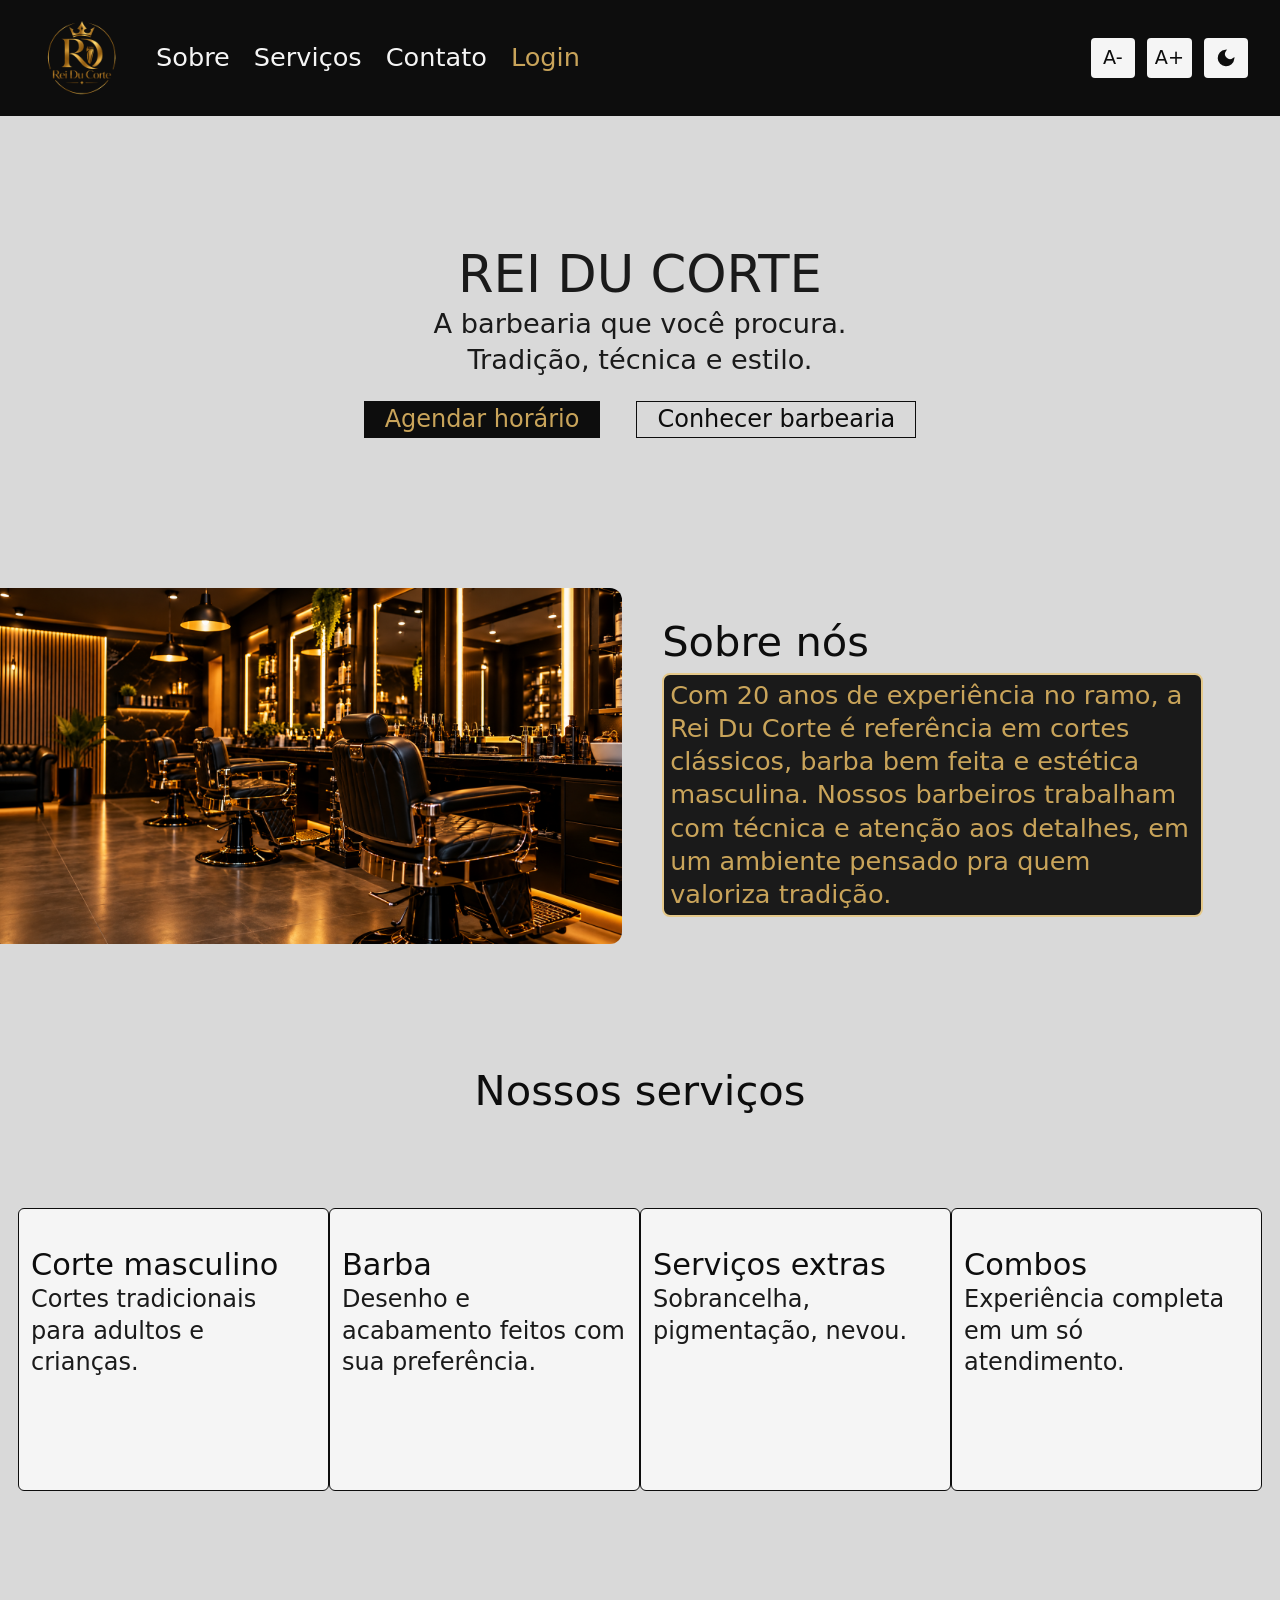
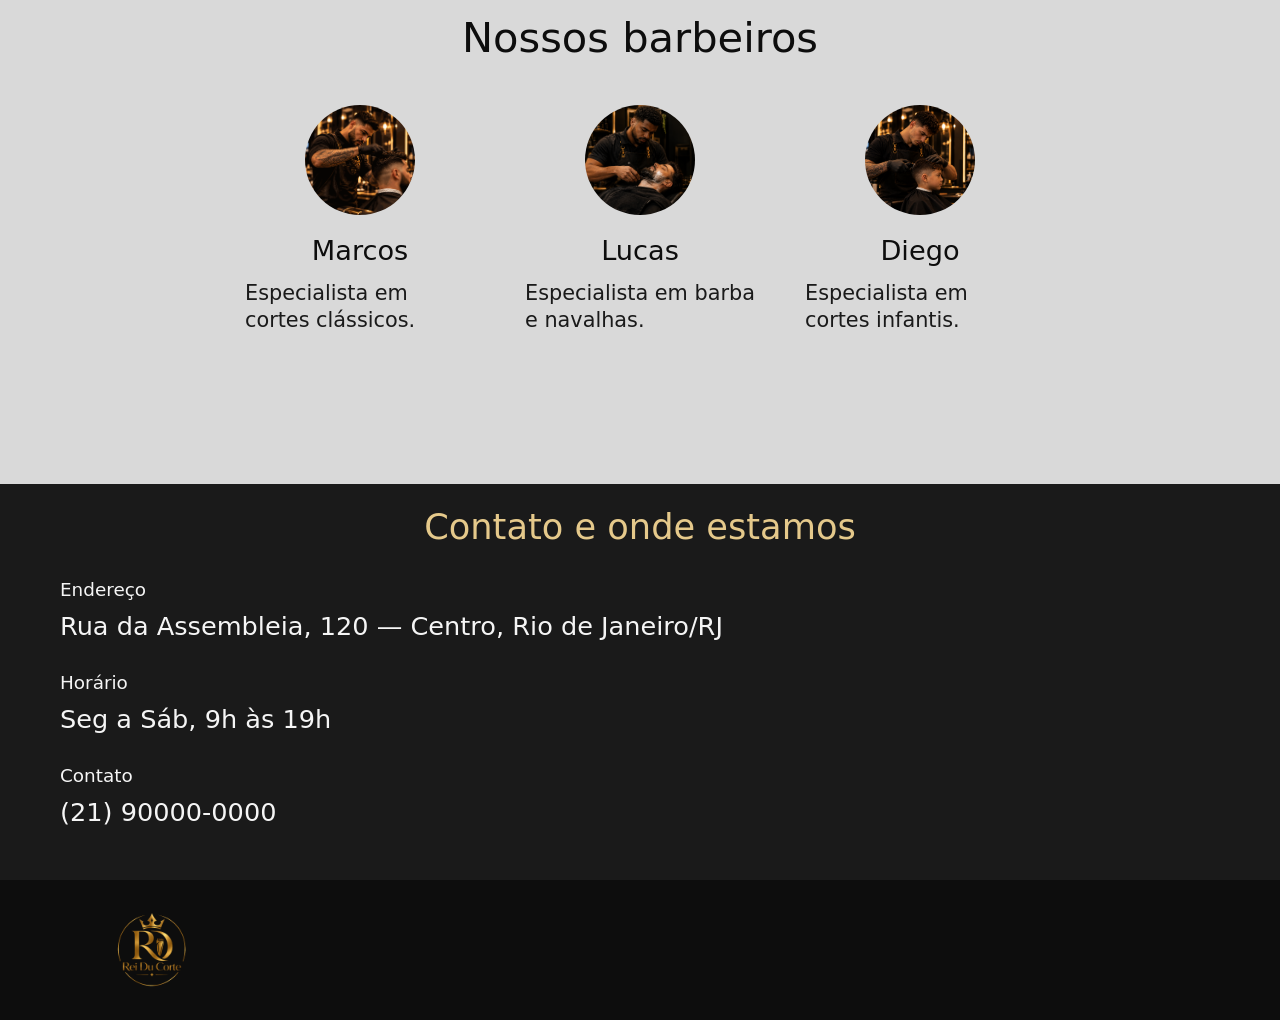
<file: ReiDuCorte/index.html>
<!DOCTYPE html>
 
<!--
  CONTRATO PARA O JAVASCRIPT (js/script.js)
  - Botões: #btn-menos, #btn-mais e #btn-tema. O HTML deles não precisa mudar.
  - Tema: trocar o atributo data-tema da tag <html> entre "light" e "dark".
    Os ícones (lua/sol) alternam sozinhos por CSS.
  - Fonte: alterar a variável CSS --escala na tag <html> (padrão 1; sugestão: 0.8 a 1.5, passos de 0.1):
    document.documentElement.style.setProperty('--escala', valor)
  - Persistência: guardar tema e escala no localStorage. Para a página não piscar em claro
    quando o tema salvo for dark, aplicar o tema salvo com um script curto no <head>.
  - Ativar: descomentar a tag <script> no final do <body>.
-->

<html lang="pt-BR" data-tema="light">
<head>
  <meta charset="UTF-8">
  <meta name="viewport" content="width=device-width, initial-scale=1.0">
  <title>Rei Du Corte — Barbearia</title>
  <link rel="stylesheet" href="css/global.css">
  <link rel="stylesheet" href="css/index.css">
</head>
<body>
 
  <header class="topo">
    <a href="#inicio" class="topo__logo">
      <img src="img/logobarbearia.png" alt="Logo da barbearia Rei Du Corte" width="217" height="217">
    </a>
    <nav class="topo__menu" aria-label="Menu principal">
      <a href="#sobre">Sobre</a>
      <a href="#servicos">Serviços</a>
      <a href="#contato">Contato</a>
      <a href="login.html" class="btn-login">Login</a>
    </nav>
    <div class="topo__acoes">
      <div class="acessibilidade" role="group" aria-label="Acessibilidade">
        <button type="button" id="btn-menos" class="btn-acess" aria-label="Diminuir fonte">A-</button>
        <button type="button" id="btn-mais" class="btn-acess" aria-label="Aumentar fonte">A+</button>
        <button type="button" id="btn-tema" class="btn-acess" aria-label="Alternar tema claro/escuro">
          <svg class="icone-lua" viewBox="0 0 24 24" aria-hidden="true" focusable="false"><path d="M21 12.79A9 9 0 1 1 11.21 3 7 7 0 0 0 21 12.79z"/></svg>
          <svg class="icone-sol" viewBox="0 0 24 24" aria-hidden="true" focusable="false"><circle cx="12" cy="12" r="5"/><path d="M12 1v2M12 21v2M4.22 4.22l1.42 1.42M18.36 18.36l1.42 1.42M1 12h2M21 12h2M4.22 19.78l1.42-1.42M18.36 5.64l1.42-1.42"/></svg>
        </button>
      </div>
    </div>
  </header>
 
  <main>
    <section id="inicio" class="hero">
      <h1>REI DU CORTE</h1>
      <p>A barbearia que você procura.<br>Tradição, técnica e estilo.</p>
      <div class="hero__botoes">
        <a href="login.html" class="btn btn--escuro">Agendar horário</a>
        <a href="#sobre" class="btn btn--contorno">Conhecer barbearia</a>
      </div>
    </section>
 
    <section id="sobre" class="sobre">
      <img src="img/ambientebarbearia.png" alt="Ambiente da barbearia Rei Du Corte" width="810" height="454">
      <div class="sobre__texto">
        <h2>Sobre nós</h2>
        <p>Com 20 anos de experiência no ramo, a Rei Du Corte é referência em cortes clássicos, barba bem feita e estética masculina. Nossos barbeiros trabalham com técnica e atenção aos detalhes, em um ambiente pensado pra quem valoriza tradição.</p>
      </div>
    </section>
 
    <section id="servicos" class="servicos">
      <h2>Nossos serviços</h2>
      <div class="servicos__grade">
        <article class="card">
          <h3>Corte masculino</h3>
          <p>Cortes tradicionais para adultos e crianças.</p>
        </article>
        <article class="card">
          <h3>Barba</h3>
          <p>Desenho e acabamento feitos com sua preferência.</p>
        </article>
        <article class="card">
          <h3>Serviços extras</h3>
          <p>Sobrancelha, pigmentação, nevou.</p>
        </article>
        <article class="card">
          <h3>Combos</h3>
          <p>Experiência completa em um só atendimento.</p>
        </article>
      </div>
    </section>
 
    <section id="barbeiros" class="barbeiros">
      <h2>Nossos barbeiros</h2>
      <div class="barbeiros__lista">
        <article class="barbeiro">
          <div class="barbeiro__foto">
            <img src="img/barbeiroMarcos.png" alt="Foto do barbeiro Marcos" width="110" height="110" loading="lazy">
          </div>
          <h3>Marcos</h3>
          <p>Especialista em cortes clássicos.</p>
        </article>
        <article class="barbeiro">
          <div class="barbeiro__foto">
            <img src="img/barbeiroLucas.png" alt="Foto do barbeiro Lucas" width="100" height="110" loading="lazy">
          </div>
          <h3>Lucas</h3>
          <p>Especialista em barba e navalhas.</p>
        </article>
        <article class="barbeiro">
          <div class="barbeiro__foto">
            <img src="img/barbeiroDiego.png" alt="Foto do barbeiro Diego" width="110" height="110" loading="lazy">
          </div>
          <h3>Diego</h3>
          <p>Especialista em cortes infantis.</p>
        </article>
      </div>
    </section>
  </main>
 
  <footer>
    <section id="contato" class="contato">
      <h2>Contato e onde estamos</h2>
      <dl>
        <dt>Endereço</dt>
        <dd>Rua da Assembleia, 120 — Centro, Rio de Janeiro/RJ</dd>
        <dt>Horário</dt>
        <dd>Seg a Sáb, 9h às 19h</dd>
        <dt>Contato</dt>
        <dd>(21) 90000-0000</dd>
      </dl>
    </section>
    <div class="rodape">
      <img src="img/logobarbearia.png" alt="Rei Du Corte" width="158" height="158">
    </div>
  </footer>

<script src="js/script.js" defer></script>
</body>
</html>
</file>
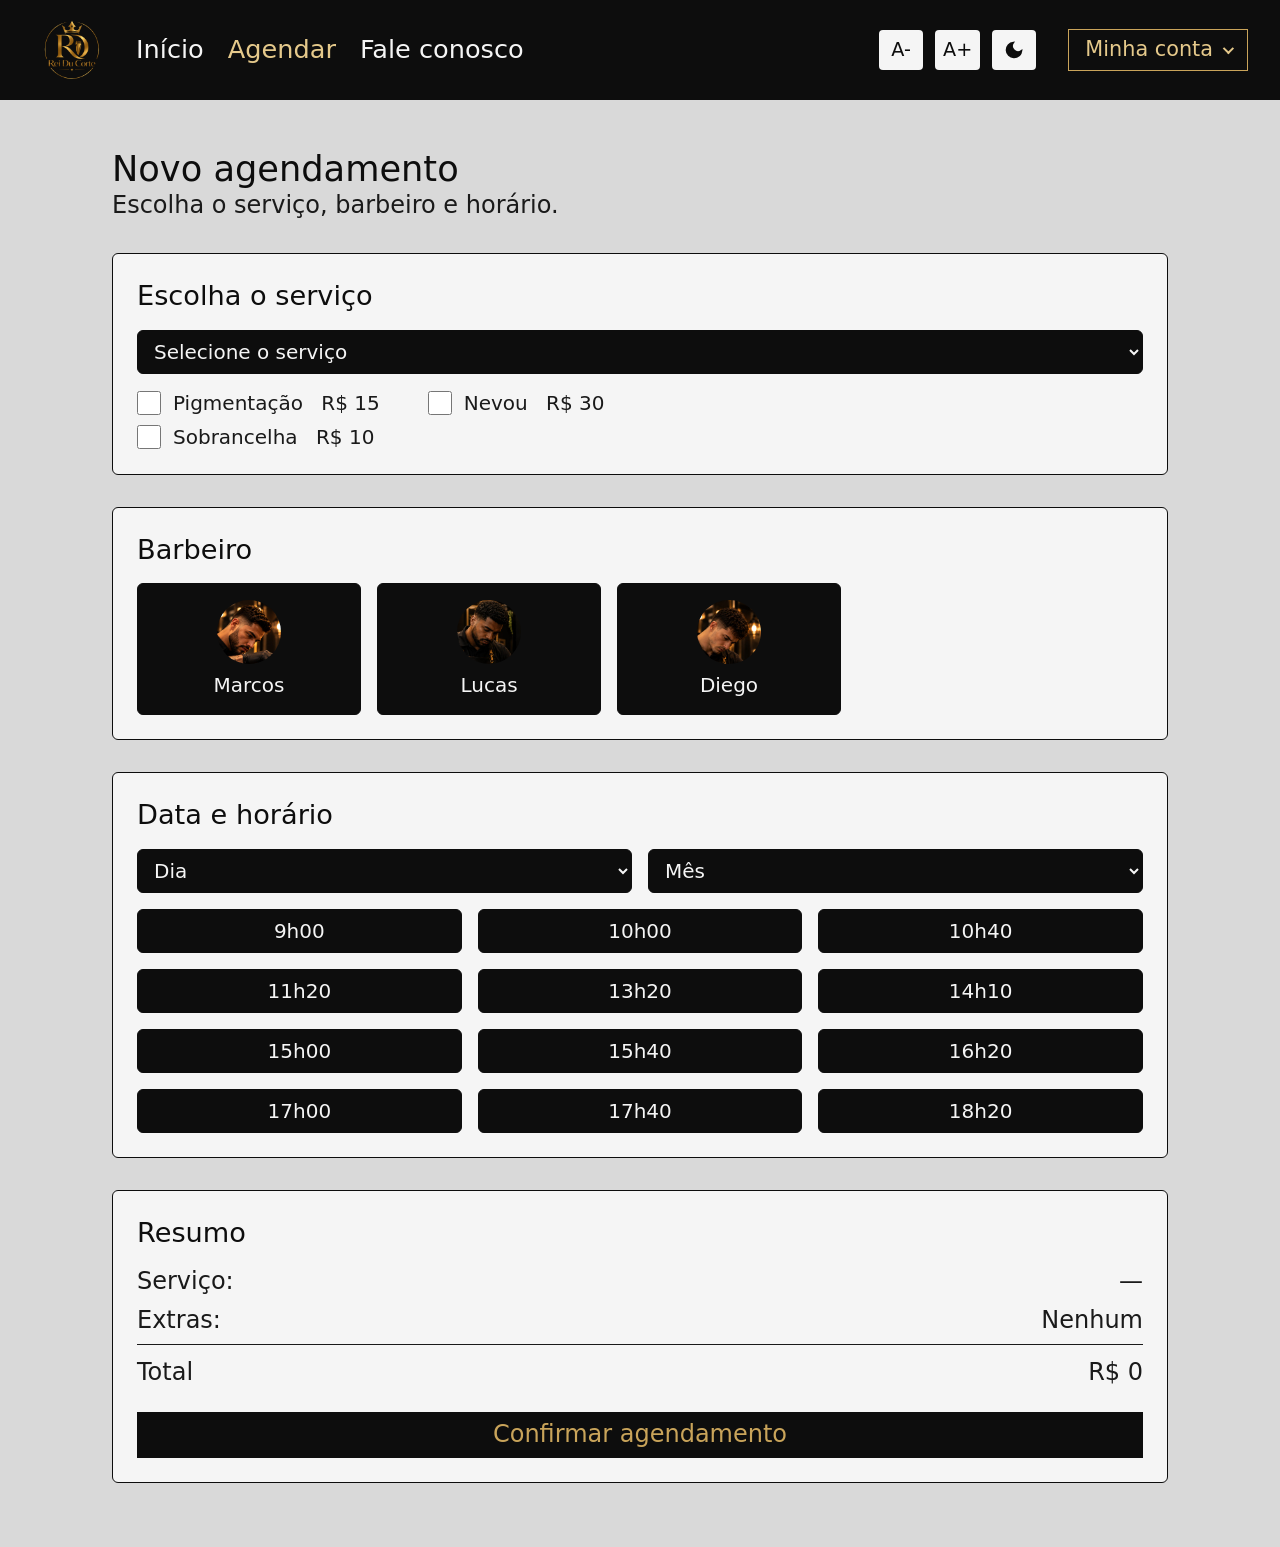
<file: ReiDuCorte/agendamento.html>
<!DOCTYPE html>

<!--
  CONTRATO PARA O JAVASCRIPT (js/script.js)
  Tema, fonte e persistência: mesmo contrato das outras páginas (data-tema e --escala na
  tag <html>, tema e escala no localStorage). Botões: #btn-menos, #btn-mais e #btn-tema.
  PROTEÇÃO: sem sessão, redirecionar para login.html.
  CABEÇALHO: mesmo contrato do dashboard (#usuario-nome, #usuario-logout; fechar o menu
  removendo o atributo "open" do <details>). IDs PROPOSTOS: confirmar com o colega.

  FORMULÁRIO <form id="form-agendamento" method="post"> (sem "action" de propósito)
  - Serviço ou combo: <select id="servico">. Cada <option> tem data-nome e data-preco.
  - Extras (opcionais): checkboxes name="extras" (#extra-pigmentacao, #extra-sobrancelha,
    #extra-nevou), com data-nome e data-preco.
  - Barbeiro: radios name="barbeiro" (value: marcos, lucas, diego).
  - DATA: só DIA e MÊS, em dois <select>: #dia (name="dia") e #mes (name="mes"). Não existe
    campo de ano: o ano é fixo em 2026 (regra interna). O antigo #data NÃO existe mais: a data
    completa resulta da COMBINAÇÃO dos dois campos. Os valores têm zero à esquerda ("01".."31"
    e "01".."12"), para compor 2026-MM-DD sem converter nada. O HTML traz os 31 dias e os 12
    meses; o JS ajusta as listas. O contato do site diz "Seg a Sáb": domingos ficam com o JS.
  - Horário: 12 radios name="horario" (value "09:00", "10:00"... ) numa grade de 3x4.
  - RESUMO: #resumo-servico (reserva "—"), #resumo-extras (reserva "Nenhum") e #resumo-total
    (reserva "R$ 0", com aria-live). Total = preço do serviço/combo + preço de cada extra.

  REGRAS DE DATA (JS):
  - Atualizar a lista de dias sempre que o mês mudar. 2026 não é bissexto: fevereiro tem 28 dias.
  - Usar só datas válidas de 2026 que não sejam anteriores à data local atual.
  - Não oferecer mês sem nenhuma data futura válida (remover essas opções de #mes). Depois de
    31/12/2026 não sobra nenhum mês: tratar esse caso.
  - Compor a data completa em ISO (YYYY-MM-DD) para disponibilidade, registro e dashboard.

  DISPONIBILIDADE: ao mudar o barbeiro, o mês ou o dia, atualizar os horários (ocupados com o
  atributo "disabled") e DESMARCAR o horário escolhido. Sugestão: deixar todos desabilitados
  até haver barbeiro, mês e dia. No HTML, todos nascem habilitados.

  CONFIRMAR: validar serviço, barbeiro, data completa e horário (extras são opcionais); conferir de
  novo a disponibilidade; salvar no localStorage associado à conta conectada ANTES de
  redirecionar para dashboard.html. Chave e formato do registro: a combinar com o colega.
  ATENÇÃO: com "required", o navegador mostra o balão dele antes do submit chegar ao JS
  (adicione "novalidate" no <form> para controlar as mensagens). O desenho não prevê um
  lugar para mensagens de erro. Limite: dados e disponibilidade existem só naquele navegador.
  ATIVAR: descomentar a tag <script> no final do <body>.
-->

<html lang="pt-BR" data-tema="light">
<head>
  <meta charset="UTF-8">
  <meta name="viewport" content="width=device-width, initial-scale=1.0">
  <title>Novo agendamento — Rei Du Corte</title>
  <!-- A ORDEM IMPORTA: global.css → topo.css (cabeçalho) → css da página -->
  <link rel="stylesheet" href="css/global.css">
  <link rel="stylesheet" href="css/topo.css">
  <link rel="stylesheet" href="css/agendamento.css">
</head>
<body>

  <header class="topo">
    <a href="dashboard.html" class="topo__logo">
      <img src="img/logobarbearia.png" alt="Rei Du Corte — ir para o início" width="217" height="217">
    </a>
    <nav class="topo__menu" aria-label="Menu principal">
      <a href="dashboard.html">Início</a>
      <a href="agendamento.html" aria-current="page">Agendar</a>
      <a href="fale-conosco.html">Fale conosco</a>
    </nav>
    <div class="topo__acoes">
      <div class="acessibilidade" role="group" aria-label="Acessibilidade">
        <button type="button" id="btn-menos" class="btn-acess" aria-label="Diminuir fonte">A-</button>
        <button type="button" id="btn-mais" class="btn-acess" aria-label="Aumentar fonte">A+</button>
        <button type="button" id="btn-tema" class="btn-acess" aria-label="Alternar tema claro/escuro">
          <svg class="icone-lua" viewBox="0 0 24 24" aria-hidden="true" focusable="false"><path d="M21 12.79A9 9 0 1 1 11.21 3 7 7 0 0 0 21 12.79z"/></svg>
          <svg class="icone-sol" viewBox="0 0 24 24" aria-hidden="true" focusable="false"><circle cx="12" cy="12" r="5"/><path d="M12 1v2M12 21v2M4.22 4.22l1.42 1.42M18.36 18.36l1.42 1.42M1 12h2M21 12h2M4.22 19.78l1.42-1.42M18.36 5.64l1.42-1.42"/></svg>
        </button>
      </div>
      <details class="topo__usuario">
        <summary><span class="topo__nome" id="usuario-nome">Minha conta</span></summary>
        <button type="button" id="usuario-logout" class="topo__logout">Logout</button>
      </details>
    </div>
  </header>

  <main class="agendamento">
    <section class="agendamento__intro">
      <h1>Novo agendamento</h1>
      <p>Escolha o serviço, barbeiro e horário.</p>
    </section>

    <form id="form-agendamento" method="post">

      <!-- 1. Serviço e extras -->
      <section class="agendamento__bloco" aria-labelledby="titulo-servico">
        <h2 id="titulo-servico">Escolha o serviço</h2>
        <select id="servico" name="servico" aria-labelledby="titulo-servico" required>
          <option value="">Selecione o serviço</option>
          <optgroup label="Serviços">
            <option value="corte-simples" data-nome="Corte simples" data-preco="30">Corte simples — R$ 30</option>
            <option value="corte-disfarcado" data-nome="Corte disfarçado" data-preco="40">Corte disfarçado — R$ 40</option>
            <option value="corte-simples-infantil" data-nome="Corte simples infantil" data-preco="25">Corte simples infantil — R$ 25</option>
            <option value="corte-disfarcado-infantil" data-nome="Corte disfarçado infantil" data-preco="35">Corte disfarçado infantil — R$ 35</option>
            <option value="barba" data-nome="Barba" data-preco="20">Barba — R$ 20</option>
          </optgroup>
          <optgroup label="Combos">
            <option value="combo-corte-simples-barba" data-nome="Combo: corte simples + barba" data-preco="45">Combo: corte simples + barba — R$ 45</option>
            <option value="combo-corte-disfarcado-barba" data-nome="Combo: corte disfarçado + barba" data-preco="55">Combo: corte disfarçado + barba — R$ 55</option>
            <option value="combo-corte-simples-infantil" data-nome="Combo: corte simples + infantil" data-preco="50">Combo: corte simples + infantil — R$ 50</option>
            <option value="combo-corte-disfarcado-infantil" data-nome="Combo: corte disfarçado + infantil" data-preco="60">Combo: corte disfarçado + infantil — R$ 60</option>
          </optgroup>
        </select>

        <fieldset class="agendamento__extras">
          <legend class="agendamento__oculto">Extras (opcionais)</legend>
          <div>
            <input type="checkbox" id="extra-pigmentacao" name="extras" value="pigmentacao" data-nome="Pigmentação" data-preco="15">
            <label for="extra-pigmentacao">Pigmentação <span class="agendamento__preco">R$ 15</span></label>
          </div>
          <div>
            <input type="checkbox" id="extra-sobrancelha" name="extras" value="sobrancelha" data-nome="Sobrancelha" data-preco="10">
            <label for="extra-sobrancelha">Sobrancelha <span class="agendamento__preco">R$ 10</span></label>
          </div>
          <div>
            <input type="checkbox" id="extra-nevou" name="extras" value="nevou" data-nome="Nevou" data-preco="30">
            <label for="extra-nevou">Nevou <span class="agendamento__preco">R$ 30</span></label>
          </div>
        </fieldset>
      </section>

      <!-- 2. Barbeiro (radios escondidos; o <label> é o cartão) -->
      <section class="agendamento__bloco" aria-labelledby="titulo-barbeiro">
        <h2 id="titulo-barbeiro">Barbeiro</h2>
        <div class="agendamento__barbeiros" role="radiogroup" aria-labelledby="titulo-barbeiro">
          <input type="radio" id="barbeiro-marcos" name="barbeiro" value="marcos" class="agendamento__radio" required>
          <label for="barbeiro-marcos" class="agendamento__barbeiro"><img class="agendamento__foto" src="img/marcos-agend.jpg" alt="" width="64" height="64">Marcos</label>
          <input type="radio" id="barbeiro-lucas" name="barbeiro" value="lucas" class="agendamento__radio">
          <label for="barbeiro-lucas" class="agendamento__barbeiro"><img class="agendamento__foto" src="img/lucas-agend.jpg" alt="" width="64" height="64">Lucas</label>
          <input type="radio" id="barbeiro-diego" name="barbeiro" value="diego" class="agendamento__radio">
          <label for="barbeiro-diego" class="agendamento__barbeiro"><img class="agendamento__foto" src="img/diego-agend.jpg" alt="" width="64" height="64">Diego</label>
        </div>
      </section>

      <!-- 3. Data e horário -->
      <section class="agendamento__bloco" aria-labelledby="titulo-data">
        <h2 id="titulo-data">Data e horário</h2>
        <!-- Só dia e mês: o ano (2026) é regra interna e não aparece. Ver o contrato no topo. -->
        <div class="agendamento__data">
          <label for="dia" class="agendamento__oculto">Dia</label>
          <select id="dia" name="dia" required>
            <option value="">Dia</option>
            <option value="01">1</option>
            <option value="02">2</option>
            <option value="03">3</option>
            <option value="04">4</option>
            <option value="05">5</option>
            <option value="06">6</option>
            <option value="07">7</option>
            <option value="08">8</option>
            <option value="09">9</option>
            <option value="10">10</option>
            <option value="11">11</option>
            <option value="12">12</option>
            <option value="13">13</option>
            <option value="14">14</option>
            <option value="15">15</option>
            <option value="16">16</option>
            <option value="17">17</option>
            <option value="18">18</option>
            <option value="19">19</option>
            <option value="20">20</option>
            <option value="21">21</option>
            <option value="22">22</option>
            <option value="23">23</option>
            <option value="24">24</option>
            <option value="25">25</option>
            <option value="26">26</option>
            <option value="27">27</option>
            <option value="28">28</option>
            <option value="29">29</option>
            <option value="30">30</option>
            <option value="31">31</option>
          </select>
          <label for="mes" class="agendamento__oculto">Mês</label>
          <select id="mes" name="mes" required>
            <option value="">Mês</option>
            <option value="01">Janeiro</option>
            <option value="02">Fevereiro</option>
            <option value="03">Março</option>
            <option value="04">Abril</option>
            <option value="05">Maio</option>
            <option value="06">Junho</option>
            <option value="07">Julho</option>
            <option value="08">Agosto</option>
            <option value="09">Setembro</option>
            <option value="10">Outubro</option>
            <option value="11">Novembro</option>
            <option value="12">Dezembro</option>
          </select>
        </div>

        <fieldset class="agendamento__horarios">
          <legend class="agendamento__oculto">Horário</legend>
          <input type="radio" id="h0900" name="horario" value="09:00" class="agendamento__radio" required><label for="h0900" class="agendamento__horario">9h00</label>
          <input type="radio" id="h1000" name="horario" value="10:00" class="agendamento__radio"><label for="h1000" class="agendamento__horario">10h00</label>
          <input type="radio" id="h1040" name="horario" value="10:40" class="agendamento__radio"><label for="h1040" class="agendamento__horario">10h40</label>
          <input type="radio" id="h1120" name="horario" value="11:20" class="agendamento__radio"><label for="h1120" class="agendamento__horario">11h20</label>
          <input type="radio" id="h1320" name="horario" value="13:20" class="agendamento__radio"><label for="h1320" class="agendamento__horario">13h20</label>
          <input type="radio" id="h1410" name="horario" value="14:10" class="agendamento__radio"><label for="h1410" class="agendamento__horario">14h10</label>
          <input type="radio" id="h1500" name="horario" value="15:00" class="agendamento__radio"><label for="h1500" class="agendamento__horario">15h00</label>
          <input type="radio" id="h1540" name="horario" value="15:40" class="agendamento__radio"><label for="h1540" class="agendamento__horario">15h40</label>
          <input type="radio" id="h1620" name="horario" value="16:20" class="agendamento__radio"><label for="h1620" class="agendamento__horario">16h20</label>
          <input type="radio" id="h1700" name="horario" value="17:00" class="agendamento__radio"><label for="h1700" class="agendamento__horario">17h00</label>
          <input type="radio" id="h1740" name="horario" value="17:40" class="agendamento__radio"><label for="h1740" class="agendamento__horario">17h40</label>
          <input type="radio" id="h1820" name="horario" value="18:20" class="agendamento__radio"><label for="h1820" class="agendamento__horario">18h20</label>
        </fieldset>
      </section>

      <!-- 4. Resumo e confirmação -->
      <section class="agendamento__bloco" aria-labelledby="titulo-resumo">
        <h2 id="titulo-resumo">Resumo</h2>
        <dl class="agendamento__resumo">
          <div><dt>Serviço:</dt><dd id="resumo-servico">—</dd></div>
          <div><dt>Extras:</dt><dd id="resumo-extras">Nenhum</dd></div>
          <div class="agendamento__total"><dt>Total</dt><dd id="resumo-total" aria-live="polite">R$ 0</dd></div>
        </dl>
        <button type="submit" class="btn btn--escuro agendamento__confirmar">Confirmar agendamento</button>
      </section>

    </form>
  </main>

  <!-- <script src="js/script.js" defer></script> -->
</body>
</html>
</file>
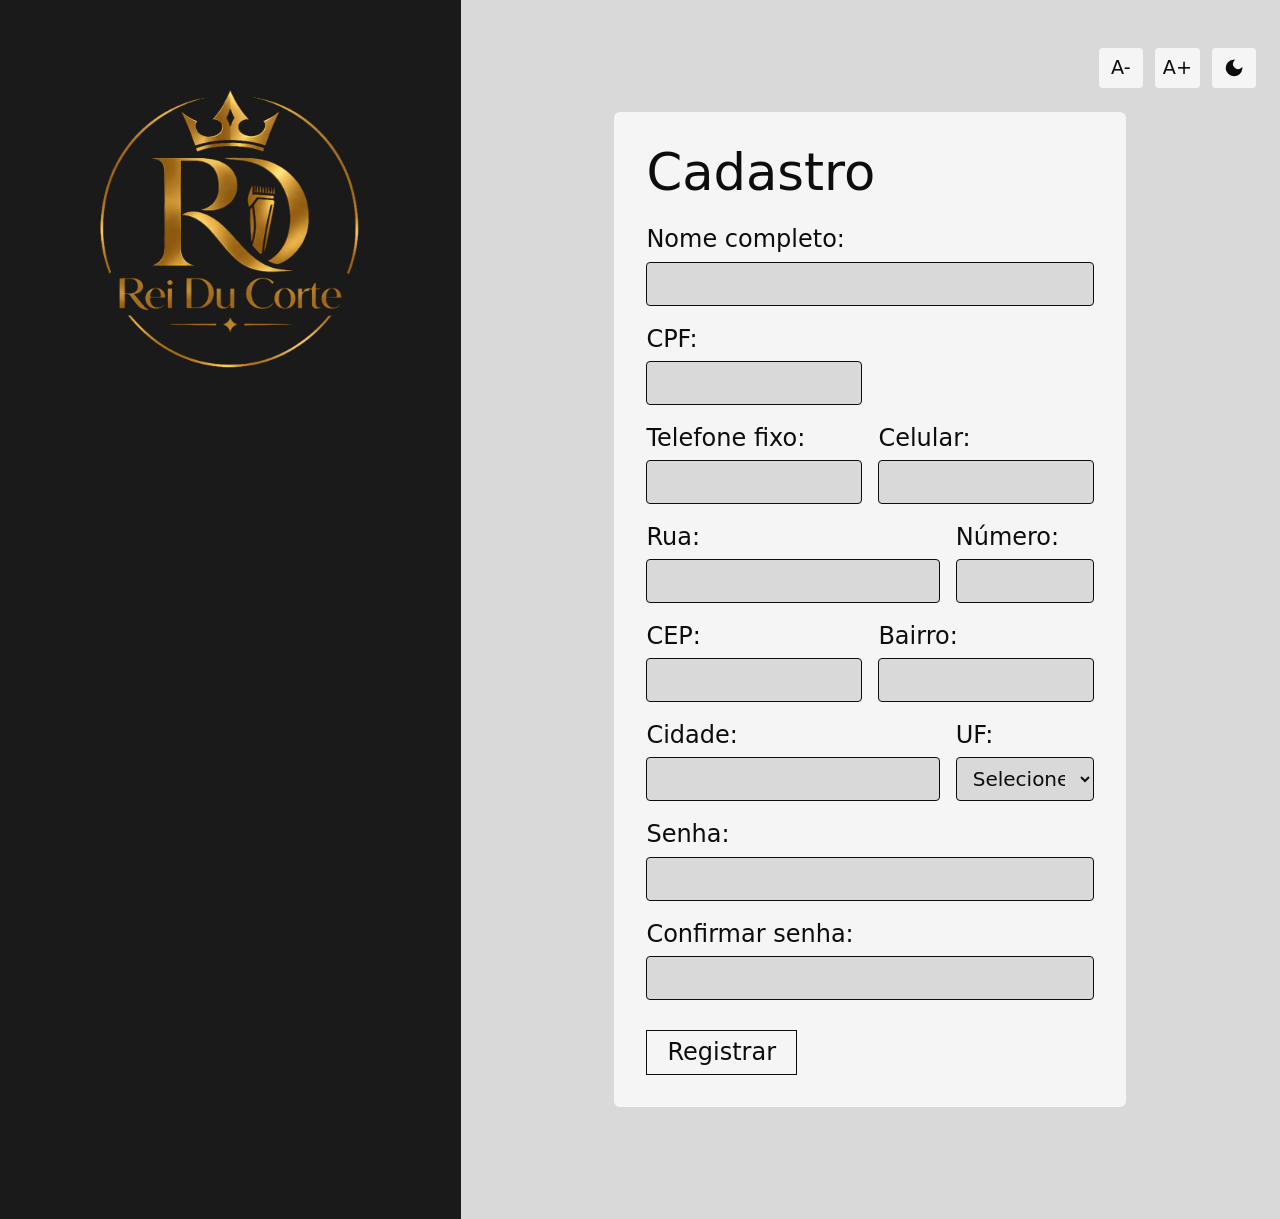
<file: ReiDuCorte/cadastro.html>
<!doctype html>

<!--
  CONTRATO PARA O JAVASCRIPT (js/script.js)
  Tema, fonte e persistência: mesmo contrato do index.html e do login.html (data-tema e
  --escala na tag <html>, tema e escala no localStorage, valendo para todas as páginas).
  Botões: #btn-menos, #btn-mais e #btn-tema (mesmos ids das outras páginas).
 
  FORMULÁRIO
  - <form id="form-cadastro" method="post"> sem "action" de propósito (GET poria a senha na URL).
  - Campos (ids): nome, cpf, telefone-fixo, celular, rua, numero, cep, bairro, cidade,
    uf (<select> com as 27 siglas), senha, confirmar-senha. Botão "Registrar": type="submit".
  - "required" em todos, EXCETO #telefone-fixo (hoje muita gente só tem celular).
  - O HTML só traz "required", "type", "inputmode" e "autocomplete". Não há "pattern"
    nem "maxlength": essas regras ficam com o JS.
  - O JS deve: chamar preventDefault() no submit; aplicar máscaras (CPF, telefones, CEP);
    validar os dígitos do CPF; conferir se #senha e #confirmar-senha são iguais;
    enviar/guardar os dados e redirecionar (destino a definir; sugestão: login.html).
  - ATENÇÃO: com "required", o navegador mostra o balão de erro dele antes do evento
    submit chegar ao JS. Para controlar todas as mensagens, adicione "novalidate" no <form>.
  - Este desenho não prevê um lugar para mensagens de erro: o JS precisa de um elemento
    para isso (hoje não existe).
  - Sem o JS, enviar o formulário dá "Cannot POST" no Live Server.
 
  LINKS: logo -> index.html (o desenho não tem link de volta para o login)
  ATIVAR: descomentar a tag <script> no final do <body>.
-->

<html lang="pt-BR" data-tema="light">
  <head>
    <meta charset="UTF-8" />
    <meta name="viewport" content="width=device-width, initial-scale=1.0" />
    <!-- A ORDEM IMPORTA: global.css → acesso.css (layout comum) → css da página -->
    <link rel="stylesheet" href="css/global.css" />
    <link rel="stylesheet" href="css/acesso.css" />
    <link rel="stylesheet" href="css/cadastro.css" />
  </head>
  <body class="acesso">
    <p id="mensagem-erro" class="cadastro__erro" role="alert" hidden></p>
    <!-- Painel/faixa esquerdo: só a logo, que volta para a home -->
    <header class="acesso__lateral">
      <a href="index.html" class="acesso__logo">
        <img
          src="img/logobarbearia.png"
          alt="Rei Du Corte — ir para a página inicial"
          width="217"
          height="217"
        />
      </a>
    </header>

    <main class="acesso__principal">
      <!-- Mesmo markup dos botões das outras páginas (ícones lua/sol alternam por CSS) -->
      <div
        class="acesso__acessibilidade"
        role="group"
        aria-label="Acessibilidade"
      >
        <button
          type="button"
          id="btn-menos"
          class="btn-acess"
          aria-label="Diminuir fonte"
        >
          A-
        </button>
        <button
          type="button"
          id="btn-mais"
          class="btn-acess"
          aria-label="Aumentar fonte"
        >
          A+
        </button>
        <button
          type="button"
          id="btn-tema"
          class="btn-acess"
          aria-label="Alternar tema claro/escuro"
        >
          <svg
            class="icone-lua"
            viewBox="0 0 24 24"
            aria-hidden="true"
            focusable="false"
          >
            <path d="M21 12.79A9 9 0 1 1 11.21 3 7 7 0 0 0 21 12.79z" />
          </svg>
          <svg
            class="icone-sol"
            viewBox="0 0 24 24"
            aria-hidden="true"
            focusable="false"
          >
            <circle cx="12" cy="12" r="5" />
            <path
              d="M12 1v2M12 21v2M4.22 4.22l1.42 1.42M18.36 18.36l1.42 1.42M1 12h2M21 12h2M4.22 19.78l1.42-1.42M18.36 5.64l1.42-1.42"
            />
          </svg>
        </button>
      </div>

      <section class="acesso__card">
        <h1 class="acesso__titulo">Cadastro</h1>

        <form
          id="form-cadastro"
          class="cadastro__form"
          method="post"
          novalidate
        >
          <div class="cadastro__item">
            <label for="nome">Nome completo:</label>
            <input
              type="text"
              id="nome"
              name="nome"
              autocomplete="name"
              required
            />
          </div>

          <div class="cadastro__item cadastro__item--largura-media">
            <label for="cpf">CPF:</label>
            <input
              type="text"
              id="cpf"
              name="cpf"
              inputmode="numeric"
              required
            />
          </div>

          <!-- Linha: Telefone fixo (opcional) + Celular. "nova-linha" no Telefone fixo deixa o CPF sozinho na linha de cima -->
          <div
            class="cadastro__item cadastro__item--largura-media cadastro__item--nova-linha"
          >
            <label for="telefone-fixo">Telefone fixo:</label>
            <input type="tel" id="telefone-fixo" name="telefone-fixo" />
          </div>
          <div class="cadastro__item cadastro__item--largura-media">
            <label for="celular">Celular:</label>
            <input
              type="tel"
              id="celular"
              name="celular"
              autocomplete="tel"
              required
            />
          </div>

          <!-- Linha: Rua + Número -->
          <div class="cadastro__item cadastro__item--largura-grande">
            <label for="rua">Rua:</label>
            <input
              type="text"
              id="rua"
              name="rua"
              autocomplete="address-line1"
              required
            />
          </div>
          <div class="cadastro__item cadastro__item--largura-pequena">
            <label for="numero">Número:</label>
            <input
              type="text"
              id="numero"
              name="numero"
              inputmode="numeric"
              required
            />
          </div>

          <!-- Linha: CEP + Bairro -->
          <div class="cadastro__item cadastro__item--largura-media">
            <label for="cep">CEP:</label>
            <input
              type="text"
              id="cep"
              name="cep"
              inputmode="numeric"
              autocomplete="postal-code"
              required
            />
          </div>
          <div class="cadastro__item cadastro__item--largura-media">
            <label for="bairro">Bairro:</label>
            <input type="text" id="bairro" name="bairro" required />
          </div>

          <!-- Linha: Cidade + UF -->
          <div class="cadastro__item cadastro__item--largura-grande">
            <label for="cidade">Cidade:</label>
            <input
              type="text"
              id="cidade"
              name="cidade"
              autocomplete="address-level2"
              required
            />
          </div>
          <div class="cadastro__item cadastro__item--largura-pequena">
            <label for="uf">UF:</label>
            <select id="uf" name="uf" autocomplete="address-level1" required>
              <option value="">Selecione</option>
              <option value="AC">AC</option>
              <option value="AL">AL</option>
              <option value="AP">AP</option>
              <option value="AM">AM</option>
              <option value="BA">BA</option>
              <option value="CE">CE</option>
              <option value="DF">DF</option>
              <option value="ES">ES</option>
              <option value="GO">GO</option>
              <option value="MA">MA</option>
              <option value="MT">MT</option>
              <option value="MS">MS</option>
              <option value="MG">MG</option>
              <option value="PA">PA</option>
              <option value="PB">PB</option>
              <option value="PR">PR</option>
              <option value="PE">PE</option>
              <option value="PI">PI</option>
              <option value="RJ">RJ</option>
              <option value="RN">RN</option>
              <option value="RS">RS</option>
              <option value="RO">RO</option>
              <option value="RR">RR</option>
              <option value="SC">SC</option>
              <option value="SP">SP</option>
              <option value="SE">SE</option>
              <option value="TO">TO</option>
            </select>
          </div>

          <div class="cadastro__item">
            <label for="senha">Senha:</label>
            <input
              type="password"
              id="senha"
              name="senha"
              autocomplete="new-password"
              required
            />
          </div>

          <div class="cadastro__item">
            <label for="confirmar-senha">Confirmar senha:</label>
            <input
              type="password"
              id="confirmar-senha"
              name="confirmar-senha"
              autocomplete="new-password"
              required
            />
            <p id="mensagem-erro" class="cadastro__erro" role="alert" hidden></p>
          </div>
          <button type="submit" class="btn btn--contorno cadastro__registrar">
            Registrar
          </button>
          
        </form>
      </section>
    </main>

    <script src="js/script.js" defer></script>
    <script src="js/cadastro.js" defer></script>
  </body>
</html>
</file>
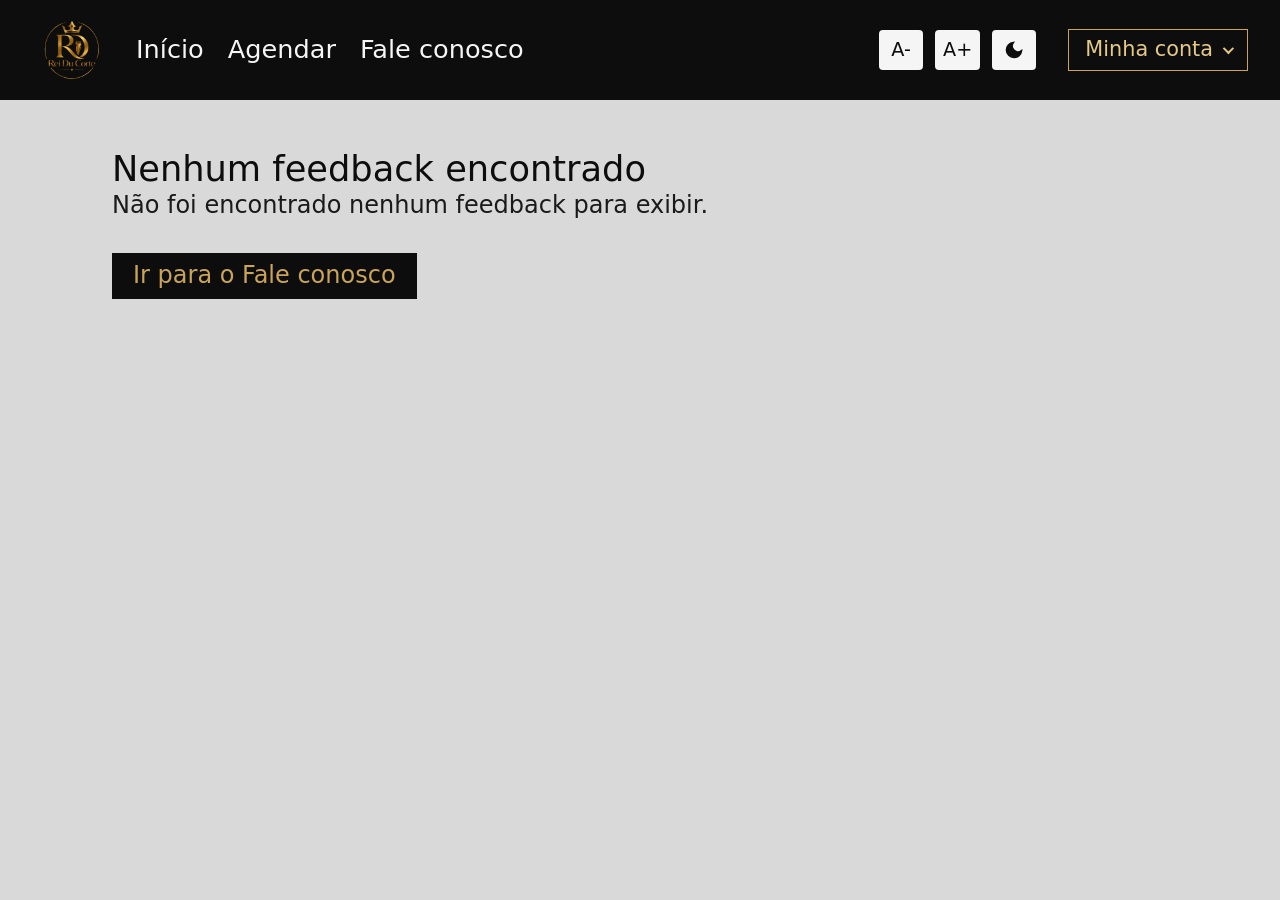
<file: ReiDuCorte/confirmacao-feedback.html>
<!DOCTYPE html>

<!--
  CONTRATO PARA O JAVASCRIPT (js/script.js)
  Tema, fonte e persistência: mesmo contrato das outras páginas (data-tema e --escala na
  tag <html>, tema e escala no localStorage). Botões: #btn-menos, #btn-mais e #btn-tema.
  PROTEÇÃO: sem sessão, redirecionar para login.html (mesma regra das outras páginas).
  CABEÇALHO: mesmo contrato do dashboard (#usuario-nome, #usuario-logout; fechar o menu
  removendo o atributo "open" do <details>). IDs PROPOSTOS: confirmar com o colega.

  DESTINO: esta página se chama confirmacao-feedback.html (nome DEFINIDO AGORA). O fale-conosco
  deve redirecionar para ela depois de salvar o feedback. O contrato do fale-conosco.html ainda
  diz "destino não definido": atualizar lá.

  DOIS ESTADOS (alternar só com o atributo "hidden"):
  - #feedback-vazio  (visível por padrão): "não foi encontrado feedback". Fica assim se não
    houver registro salvo (ou se o JS não rodar).
  - #feedback-resumo (hidden por padrão): o resumo. Se houver registro, o JS preenche os campos,
    remove "hidden" de #feedback-resumo e põe "hidden" em #feedback-vazio.
  O CSS não pode (e não deve) aplicar display nesses dois elementos.

  CAMPOS A PREENCHER (feedback lido do localStorage; chave e formato: a combinar)
  - #avaliacao-recomendacao: "Sim", "Talvez" ou "Não" (o formulário guarda sim/talvez/nao).
  - #avaliacao-nota: o número de 0 a 10. E #avaliacao-barra (<meter>): atributo "value" igual.
  - #servicos-lista: 4 <li data-servico="corte|barba|combos|extras">, todos "hidden". Remover
    "hidden" só dos escolhidos. Se nenhum foi escolhido, remover "hidden" de #servicos-nenhum.
  - #mensagem-assunto: "Elogio", "Sugestão", "Reclamação" ou "Outro".
  - #mensagem-texto: a mensagem. Preencher com textContent, NUNCA innerHTML: o texto foi digitado
    pela pessoa e innerHTML executaria HTML/script colocado nele. As quebras de linha são
    preservadas pelo CSS.
  Tudo somente leitura: nada aqui é campo de formulário.

  AÇÕES (links, sem JS): "Enviar novo feedback" -> fale-conosco.html (o formulário nasce em
  branco); "Voltar para o início" -> dashboard.html.
  ATIVAR: descomentar a tag <script> no final do <body>.
  VER O RESUMO SEM JS: apague "hidden" de #feedback-resumo e dos <li> que quiser, e escreva
  textos de teste nos <span> e no #mensagem-texto.
-->

<html lang="pt-BR" data-tema="light">
<head>
  <meta charset="UTF-8">
  <meta name="viewport" content="width=device-width, initial-scale=1.0">
  <title>Feedback recebido — Rei Du Corte</title>
  <!-- A ORDEM IMPORTA: global.css → topo.css (cabeçalho) → css da página -->
  <link rel="stylesheet" href="css/global.css">
  <link rel="stylesheet" href="css/topo.css">
  <link rel="stylesheet" href="css/confirmacao-feedback.css">
</head>
<body>

  <header class="topo">
    <a href="dashboard.html" class="topo__logo">
      <img src="img/logobarbearia.png" alt="Rei Du Corte — ir para o início" width="217" height="217">
    </a>
    <nav class="topo__menu" aria-label="Menu principal">
      <a href="dashboard.html">Início</a>
      <a href="agendamento.html">Agendar</a>
      <a href="fale-conosco.html">Fale conosco</a>
    </nav>
    <div class="topo__acoes">
      <div class="acessibilidade" role="group" aria-label="Acessibilidade">
        <button type="button" id="btn-menos" class="btn-acess" aria-label="Diminuir fonte">A-</button>
        <button type="button" id="btn-mais" class="btn-acess" aria-label="Aumentar fonte">A+</button>
        <button type="button" id="btn-tema" class="btn-acess" aria-label="Alternar tema claro/escuro">
          <svg class="icone-lua" viewBox="0 0 24 24" aria-hidden="true" focusable="false"><path d="M21 12.79A9 9 0 1 1 11.21 3 7 7 0 0 0 21 12.79z"/></svg>
          <svg class="icone-sol" viewBox="0 0 24 24" aria-hidden="true" focusable="false"><circle cx="12" cy="12" r="5"/><path d="M12 1v2M12 21v2M4.22 4.22l1.42 1.42M18.36 18.36l1.42 1.42M1 12h2M21 12h2M4.22 19.78l1.42-1.42M18.36 5.64l1.42-1.42"/></svg>
        </button>
      </div>
      <details class="topo__usuario">
        <summary><span class="topo__nome" id="usuario-nome">Minha conta</span></summary>
        <button type="button" id="usuario-logout" class="topo__logout">Logout</button>
      </details>
    </div>
  </header>

  <main class="confirmacao-feedback">

    <!-- Estado sem feedback (visível por padrão) -->
    <div id="feedback-vazio">
      <h1 class="confirmacao-feedback__titulo">Nenhum feedback encontrado</h1>
      <p class="confirmacao-feedback__apoio">Não foi encontrado nenhum feedback para exibir.</p>
      <div class="confirmacao-feedback__acoes">
        <a href="fale-conosco.html" class="btn btn--escuro confirmacao-feedback__acao">Ir para o Fale conosco</a>
      </div>
    </div>

    <!-- Estado com feedback (hidden até o JS preencher) -->
    <div id="feedback-resumo" hidden>

      <div class="confirmacao-feedback__abertura">
        <span class="confirmacao-feedback__icone" aria-hidden="true">
          <svg viewBox="0 0 24 24" focusable="false"><path d="M5 12.5l4.5 4.5L19 7.5"/></svg>
        </span>
        <div>
          <h1 class="confirmacao-feedback__titulo">Feedback recebido!</h1>
          <p class="confirmacao-feedback__apoio">Aqui está o resumo do que você enviou.</p>
        </div>
      </div>

      <section class="confirmacao-feedback__bloco" aria-labelledby="titulo-avaliacao">
        <h2 id="titulo-avaliacao">Sua avaliação</h2>
        <p class="confirmacao-feedback__etiqueta">Recomendaria: <span id="avaliacao-recomendacao"></span></p>
        <meter id="avaliacao-barra" class="confirmacao-feedback__barra" min="0" max="10" value="0" aria-hidden="true"></meter>
        <p class="confirmacao-feedback__nota">Nota: <span id="avaliacao-nota">0</span>/10</p>
      </section>

      <section class="confirmacao-feedback__bloco" aria-labelledby="titulo-servicos">
        <h2 id="titulo-servicos">Serviços utilizados</h2>
        <ul id="servicos-lista" class="confirmacao-feedback__etiquetas">
          <li data-servico="corte" hidden>Corte</li>
          <li data-servico="barba" hidden>Barba</li>
          <li data-servico="combos" hidden>Combos</li>
          <li data-servico="extras" hidden>Extras</li>
        </ul>
        <p id="servicos-nenhum" hidden>Nenhum serviço informado.</p>
      </section>

      <section class="confirmacao-feedback__bloco" aria-labelledby="titulo-mensagem">
        <h2 id="titulo-mensagem">Sua mensagem</h2>
        <p class="confirmacao-feedback__assunto">Assunto: <span id="mensagem-assunto"></span></p>
        <div id="mensagem-texto" class="confirmacao-feedback__texto"></div>
      </section>

      <div class="confirmacao-feedback__acoes">
        <a href="fale-conosco.html" class="btn btn--escuro confirmacao-feedback__acao">Enviar novo feedback</a>
        <a href="dashboard.html" class="btn btn--contorno confirmacao-feedback__acao">Voltar para o início</a>
      </div>
    </div>

  </main>

  <!-- <script src="js/script.js" defer></script> -->
</body>
</html>
</file>
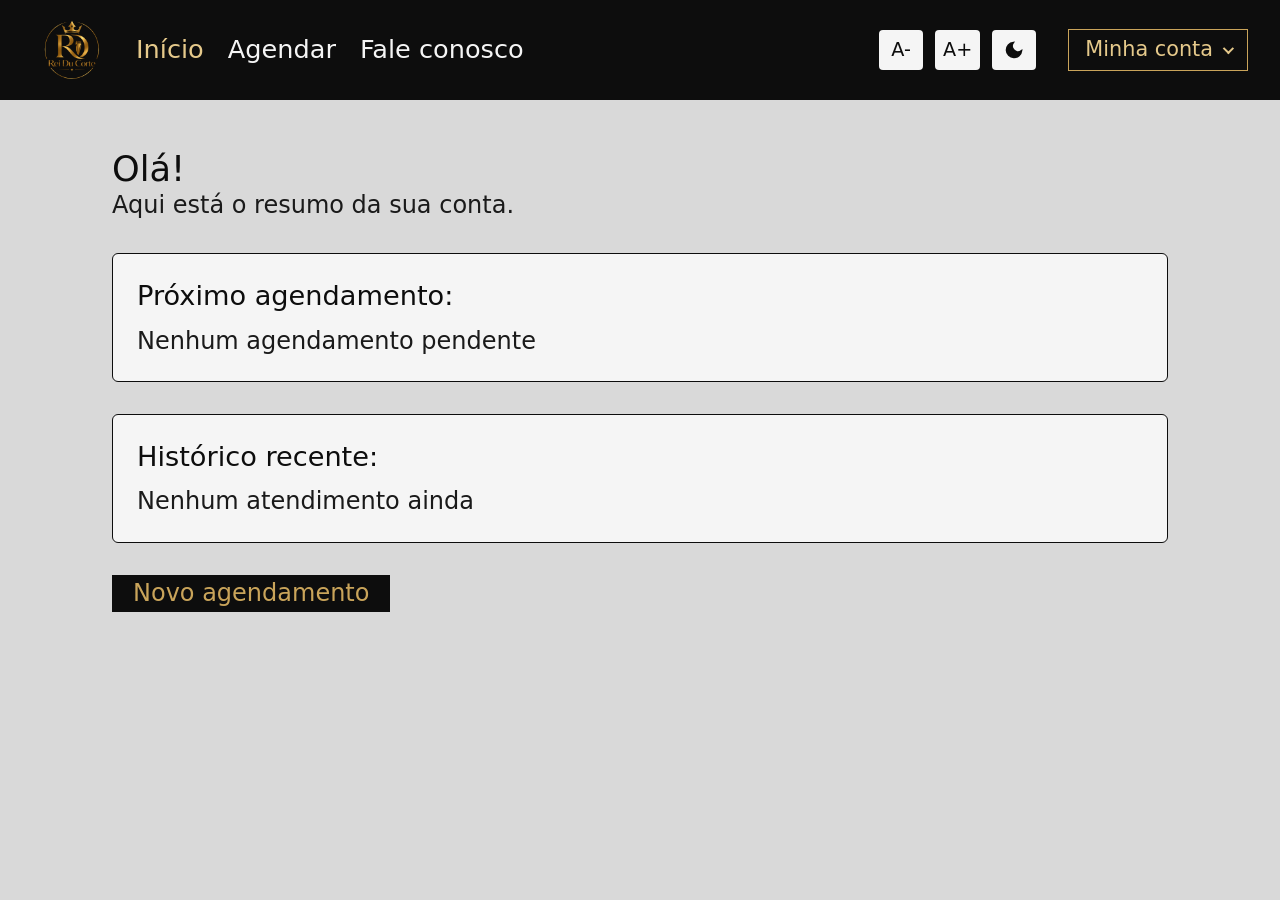
<file: ReiDuCorte/dashboard.html>
<!DOCTYPE html>
 
<!--
  CONTRATO PARA O JAVASCRIPT (js/script.js)
  Tema, fonte e persistência: mesmo contrato das outras páginas (data-tema e --escala na
  tag <html>, tema e escala no localStorage). Botões: #btn-menos, #btn-mais e #btn-tema.
 
  PROTEÇÃO: sem sessão, redirecionar para login.html.
  O login precisa GUARDAR QUEM ENTROU (o contrato do login hoje só diz "redirecionar").
  Guardar o nome e o necessário para a sessão, nunca a senha.
 
  NOME: vem do cadastro. Pegar o texto antes do primeiro espaço e preencher dois lugares:
  - #usuario-nome  (cabeçalho). Texto de reserva: "Minha conta"
  - #saudacao      (título). Texto de reserva: "Olá!"  ->  "Olá, [nome]!"
 
  MENU DO USUÁRIO: <details class="topo__usuario">. Logout: botão #usuario-logout
  (limpar a sessão e redirecionar). Para fechar o menu (clique fora ou Esc), REMOVER o
  atributo "open" do <details>. Nunca usar classe: o CSS lê [open].
 
  PRÓXIMO AGENDAMENTO: estado vazio #proximo-vazio (visível) e #proximo-dados (hidden).
  Preencher #proximo-data, #proximo-barbeiro e #proximo-servico e alternar com o atributo
  "hidden". O CSS não pode (e não deve) aplicar display nesses elementos.
 
  HISTÓRICO: estado vazio #historico-vazio (visível) e #historico-tabela (hidden). Criar as
  linhas dentro de #historico-corpo: cada <tr> com 4 <td>, na ordem Data, Serviço, Barbeiro,
  Status (no celular, os rótulos vêm da posição da coluna). Limpar o #historico-corpo antes.
 
  IDs acima: PROPOSTOS, confirmar com quem escreve o JS.
  LINKS: agendamento.html e fale-conosco.html ainda não existem ("Cannot GET" até lá).
  ATIVAR: descomentar a tag <script> no final do <body>.
  VER O ESTADO PREENCHIDO SEM JS: apague o atributo "hidden" dos dois blocos e coloque
  linhas no tbody (exemplo comentado no próprio tbody).
-->
 
<html lang="pt-BR" data-tema="light">
<head>
  <meta charset="UTF-8">
  <meta name="viewport" content="width=device-width, initial-scale=1.0">
  <title>Minha conta — Rei Du Corte</title>
  <!-- A ORDEM IMPORTA: global.css → topo.css (cabeçalho) → css da página -->
  <link rel="stylesheet" href="css/global.css">
  <link rel="stylesheet" href="css/topo.css">
  <link rel="stylesheet" href="css/dashboard.css">
</head>
<body>
 
  <header class="topo">
    <a href="dashboard.html" class="topo__logo">
      <img src="img/logobarbearia.png" alt="Rei Du Corte — ir para o início" width="217" height="217">
    </a>
    <nav class="topo__menu" aria-label="Menu principal">
      <a href="dashboard.html" aria-current="page">Início</a>
      <a href="agendamento.html">Agendar</a>
      <a href="fale-conosco.html">Fale conosco</a>
    </nav>
    <div class="topo__acoes">
      <div class="acessibilidade" role="group" aria-label="Acessibilidade">
        <button type="button" id="btn-menos" class="btn-acess" aria-label="Diminuir fonte">A-</button>
        <button type="button" id="btn-mais" class="btn-acess" aria-label="Aumentar fonte">A+</button>
        <button type="button" id="btn-tema" class="btn-acess" aria-label="Alternar tema claro/escuro">
          <svg class="icone-lua" viewBox="0 0 24 24" aria-hidden="true" focusable="false"><path d="M21 12.79A9 9 0 1 1 11.21 3 7 7 0 0 0 21 12.79z"/></svg>
          <svg class="icone-sol" viewBox="0 0 24 24" aria-hidden="true" focusable="false"><circle cx="12" cy="12" r="5"/><path d="M12 1v2M12 21v2M4.22 4.22l1.42 1.42M18.36 18.36l1.42 1.42M1 12h2M21 12h2M4.22 19.78l1.42-1.42M18.36 5.64l1.42-1.42"/></svg>
        </button>
      </div>
 
      <!-- Menu do usuário: o botão de logout só aparece com o <details> aberto -->
      <details class="topo__usuario">
        <summary><span class="topo__nome" id="usuario-nome">Minha conta</span></summary> <!-- Apelido do usuário -->
        <button type="button" id="usuario-logout" class="topo__logout">Logout</button>
      </details>
    </div>
  </header>
 
  <main class="dashboard">
    <section class="dashboard__saudacao">
      <h1 id="saudacao">Olá!</h1> <!-- Apelido do usuário -->
      <p>Aqui está o resumo da sua conta.</p>
    </section>
 
    <section class="dashboard__cartao" aria-labelledby="titulo-proximo">
      <h2 id="titulo-proximo">Próximo agendamento:</h2>
      <p id="proximo-vazio">Nenhum agendamento pendente</p>
      <div id="proximo-dados" hidden>
        <dl class="dashboard__dados">
          <div><dt>Data:</dt><dd id="proximo-data"></dd></div>
          <div><dt>Barbeiro:</dt><dd id="proximo-barbeiro"></dd></div>
          <div><dt>Serviço:</dt><dd id="proximo-servico"></dd></div>
        </dl>
      </div>
    </section>
 
    <section class="dashboard__cartao" aria-labelledby="titulo-historico">
      <h2 id="titulo-historico">Histórico recente:</h2>
      <p id="historico-vazio">Nenhum atendimento ainda</p>
      <div id="historico-tabela" hidden>
        <table class="dashboard__tabela">
          <thead>
            <tr><th>Data</th><th>Serviço</th><th>Barbeiro</th><th>Status</th></tr>
          </thead>
          <tbody id="historico-corpo">
            <!-- exemplo de linha (o JS cria as reais):
            <tr><td>02/09</td><td>Corte</td><td>Lucas</td><td>Concluído</td></tr> -->
          </tbody>
        </table>
      </div>
    </section>
 
    <a href="agendamento.html" class="btn btn--escuro dashboard__novo">Novo agendamento</a>
  </main>
 
  <script src="js/script.js" defer></script>
</body>
</html>
</file>
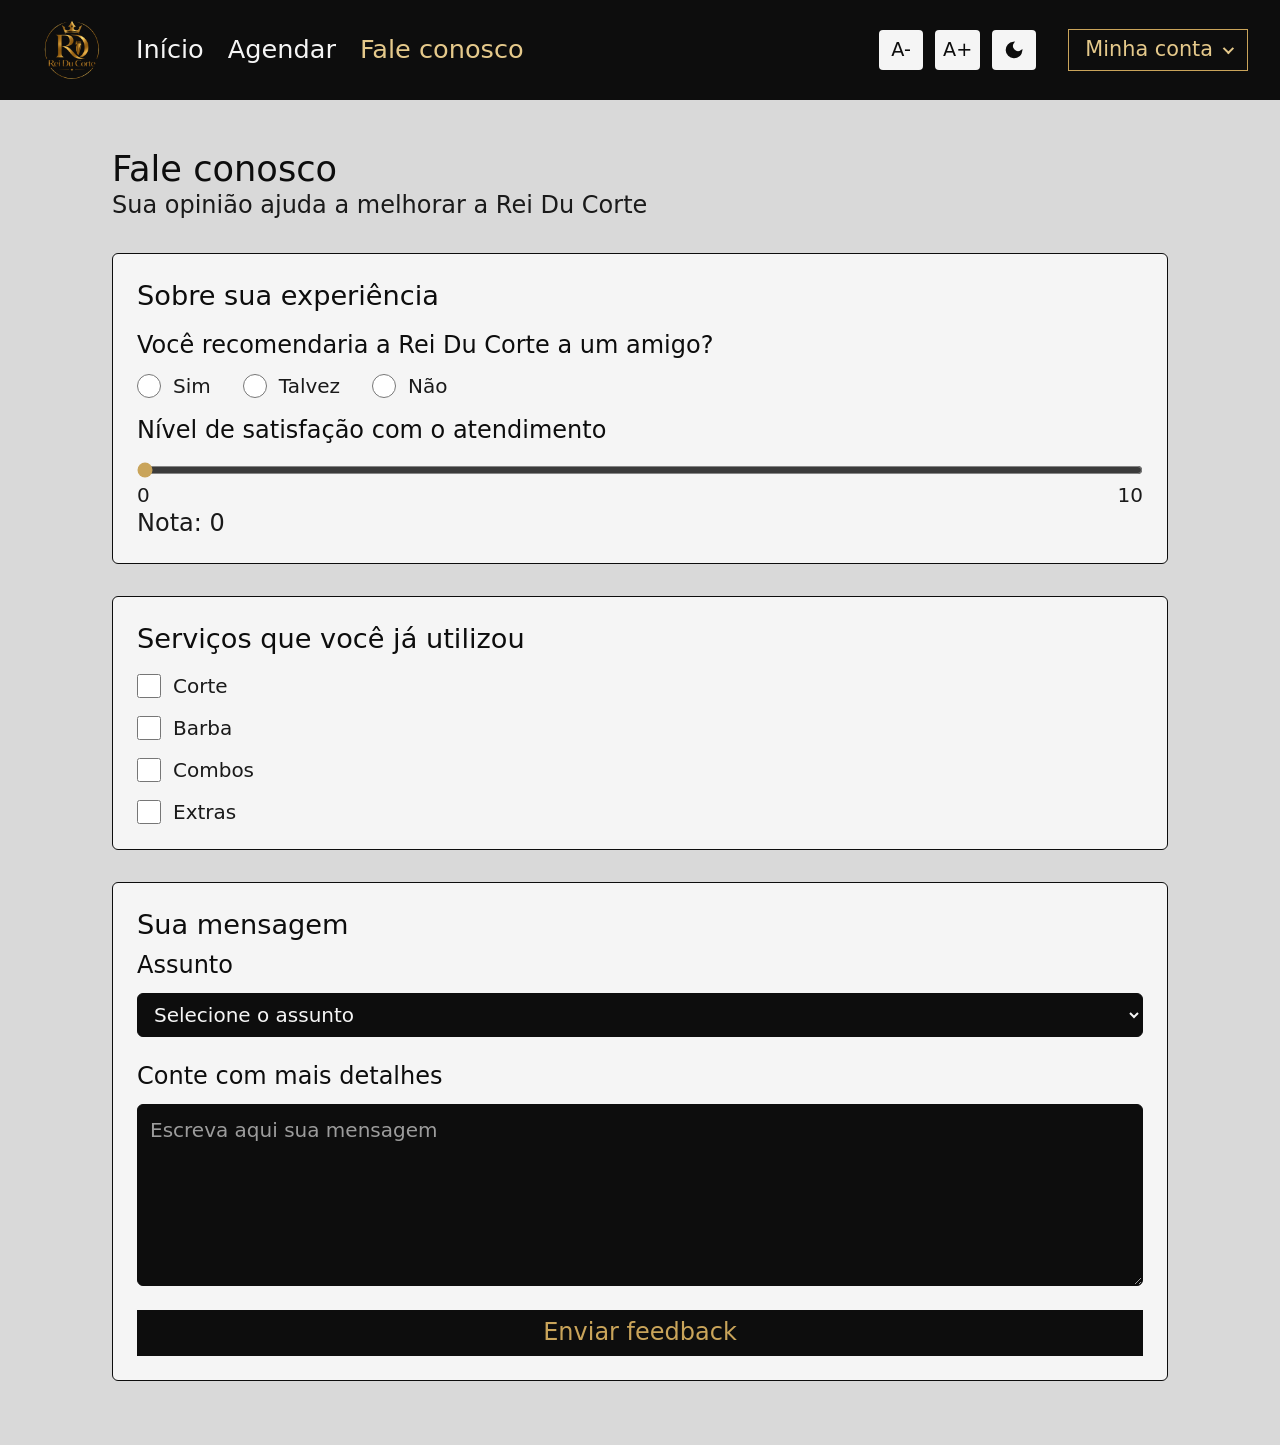
<file: ReiDuCorte/fale-conosco.html>
<!DOCTYPE html>

<!--
  CONTRATO PARA O JAVASCRIPT (js/script.js)
  Tema, fonte e persistência: mesmo contrato das outras páginas (data-tema e --escala na
  tag <html>, tema e escala no localStorage). Botões: #btn-menos, #btn-mais e #btn-tema.
  PROTEÇÃO: sem sessão, redirecionar para login.html.
  CABEÇALHO: mesmo contrato do dashboard (#usuario-nome, #usuario-logout; fechar o menu
  removendo o atributo "open" do <details>). IDs PROPOSTOS: confirmar com o colega.

  FORMULÁRIO <form id="form-fale-conosco" method="post"> (sem "action" de propósito)
  - Recomendação: radios name="recomendacao" (value: sim, talvez, nao). Nascem sem seleção.
  - Satisfação: <input type="range" id="satisfacao" min="0" max="10" step="1" value="0">.
    ATENÇÃO: um slider NUNCA fica vazio. Quem não mexeu nele envia 0, que parece a pior nota.
    Para saber se a pessoa respondeu, o JS precisa marcar o primeiro uso (evento "input").
  - Nota visível: <output id="satisfacao-valor">. Só o JS o atualiza (sem JS ele fica em 0).
  - Serviços: checkboxes name="servicos" (value: corte, barba, combos, extras). Nascem vazios.
  - Assunto: <select id="assunto"> (value: elogio, sugestao, reclamacao, outro). Começa em
    "Selecione o assunto" (value vazio).
  - Mensagem: <textarea id="mensagem" name="mensagem">.
  - Nenhum campo tem "required": se recomendação, assunto e mensagem são obrigatórios é uma
    decisão a combinar com o colega. Validação e mensagens de erro são do JS (o desenho não
    prevê lugar para elas).

  AO ENVIAR (JS): 1) validar; 2) guardar no localStorage ANTES de navegar: recomendação, nota,
  serviços selecionados, assunto e mensagem (ligados à conta conectada, pelo identificador de
  sessão do colega); 3) redirecionar para a página de confirmação do feedback. O destino (nome
  e URL) AINDA NÃO FOI DEFINIDO: será combinado quando essa página for criada. Ela lerá e
  exibirá o feedback salvo. Chave e formato do registro: a combinar. Limite: tudo local, sem
  backend.
  ATIVAR: descomentar a tag <script> no final do <body>.
-->

<html lang="pt-BR" data-tema="light">
<head>
  <meta charset="UTF-8">
  <meta name="viewport" content="width=device-width, initial-scale=1.0">
  <title>Fale conosco — Rei Du Corte</title>
  
  <link rel="stylesheet" href="css/global.css">
  <link rel="stylesheet" href="css/topo.css">
  <link rel="stylesheet" href="css/fale-conosco.css">
</head>
<body>

  <header class="topo">
    <a href="dashboard.html" class="topo__logo">
      <img src="img/logobarbearia.png" alt="Rei Du Corte — ir para o início" width="217" height="217">
    </a>
    <nav class="topo__menu" aria-label="Menu principal">
      <a href="dashboard.html">Início</a>
      <a href="agendamento.html">Agendar</a>
      <a href="fale-conosco.html" aria-current="page">Fale conosco</a>
    </nav>
    <div class="topo__acoes">
      <div class="acessibilidade" role="group" aria-label="Acessibilidade">
        <button type="button" id="btn-menos" class="btn-acess" aria-label="Diminuir fonte">A-</button>
        <button type="button" id="btn-mais" class="btn-acess" aria-label="Aumentar fonte">A+</button>
        <button type="button" id="btn-tema" class="btn-acess" aria-label="Alternar tema claro/escuro">
          <svg class="icone-lua" viewBox="0 0 24 24" aria-hidden="true" focusable="false"><path d="M21 12.79A9 9 0 1 1 11.21 3 7 7 0 0 0 21 12.79z"/></svg>
          <svg class="icone-sol" viewBox="0 0 24 24" aria-hidden="true" focusable="false"><circle cx="12" cy="12" r="5"/><path d="M12 1v2M12 21v2M4.22 4.22l1.42 1.42M18.36 18.36l1.42 1.42M1 12h2M21 12h2M4.22 19.78l1.42-1.42M18.36 5.64l1.42-1.42"/></svg>
        </button>
      </div>
      <details class="topo__usuario">
        <summary><span class="topo__nome" id="usuario-nome">Minha conta</span></summary>
        <button type="button" id="usuario-logout" class="topo__logout">Logout</button>
      </details>
    </div>
  </header>

  <main class="fale-conosco">
    <section class="fale-conosco__intro">
      <h1>Fale conosco</h1>
      <p>Sua opinião ajuda a melhorar a Rei Du Corte</p>
    </section>

    <form id="form-fale-conosco" method="post">

      <!-- 1. Experiência -->
      <section class="fale-conosco__bloco" aria-labelledby="titulo-experiencia">
        <h2 id="titulo-experiencia">Sobre sua experiência</h2>

        <fieldset class="fale-conosco__grupo">
          <legend class="fale-conosco__pergunta">Você recomendaria a Rei Du Corte a um amigo?</legend>
          <div class="fale-conosco__opcoes">
            <div class="fale-conosco__opcao"><input type="radio" id="recomenda-sim" name="recomendacao" value="sim"><label for="recomenda-sim">Sim</label></div>
            <div class="fale-conosco__opcao"><input type="radio" id="recomenda-talvez" name="recomendacao" value="talvez"><label for="recomenda-talvez">Talvez</label></div>
            <div class="fale-conosco__opcao"><input type="radio" id="recomenda-nao" name="recomendacao" value="nao"><label for="recomenda-nao">Não</label></div>
          </div>
        </fieldset>

        <div class="fale-conosco__grupo">
          <label for="satisfacao" class="fale-conosco__pergunta">Nível de satisfação com o atendimento</label>
          <input type="range" id="satisfacao" name="satisfacao" min="0" max="10" step="1" value="0">
          <div class="fale-conosco__escala" aria-hidden="true"><span>0</span><span>10</span></div>
          <p class="fale-conosco__nota">Nota: <output id="satisfacao-valor" for="satisfacao">0</output></p>
        </div>
      </section>

      <!-- 2. Serviços -->
      <section class="fale-conosco__bloco" aria-labelledby="titulo-servicos">
        <h2 id="titulo-servicos">Serviços que você já utilizou</h2>
        <div class="fale-conosco__opcoes fale-conosco__opcoes--coluna" role="group" aria-labelledby="titulo-servicos">
          <div class="fale-conosco__opcao"><input type="checkbox" id="servico-corte" name="servicos" value="corte"><label for="servico-corte">Corte</label></div>
          <div class="fale-conosco__opcao"><input type="checkbox" id="servico-barba" name="servicos" value="barba"><label for="servico-barba">Barba</label></div>
          <div class="fale-conosco__opcao"><input type="checkbox" id="servico-combos" name="servicos" value="combos"><label for="servico-combos">Combos</label></div>
          <div class="fale-conosco__opcao"><input type="checkbox" id="servico-extras" name="servicos" value="extras"><label for="servico-extras">Extras</label></div>
        </div>
      </section>

      <!-- 3. Mensagem -->
      <section class="fale-conosco__bloco" aria-labelledby="titulo-mensagem">
        <h2 id="titulo-mensagem">Sua mensagem</h2>

        <label for="assunto" class="fale-conosco__pergunta">Assunto</label>
        <select id="assunto" name="assunto">
          <option value="">Selecione o assunto</option>
          <option value="elogio">Elogio</option>
          <option value="sugestao">Sugestão</option>
          <option value="reclamacao">Reclamação</option>
          <option value="outro">Outro</option>
        </select>

        <label for="mensagem" class="fale-conosco__pergunta fale-conosco__pergunta--espaco">Conte com mais detalhes</label>
        <textarea id="mensagem" name="mensagem" rows="6" placeholder="Escreva aqui sua mensagem"></textarea>

        <button type="submit" class="btn btn--escuro fale-conosco__enviar">Enviar feedback</button>
      </section>

    </form>
  </main>

  <!-- <script src="js/script.js" defer></script> -->
</body>
</html>
</file>
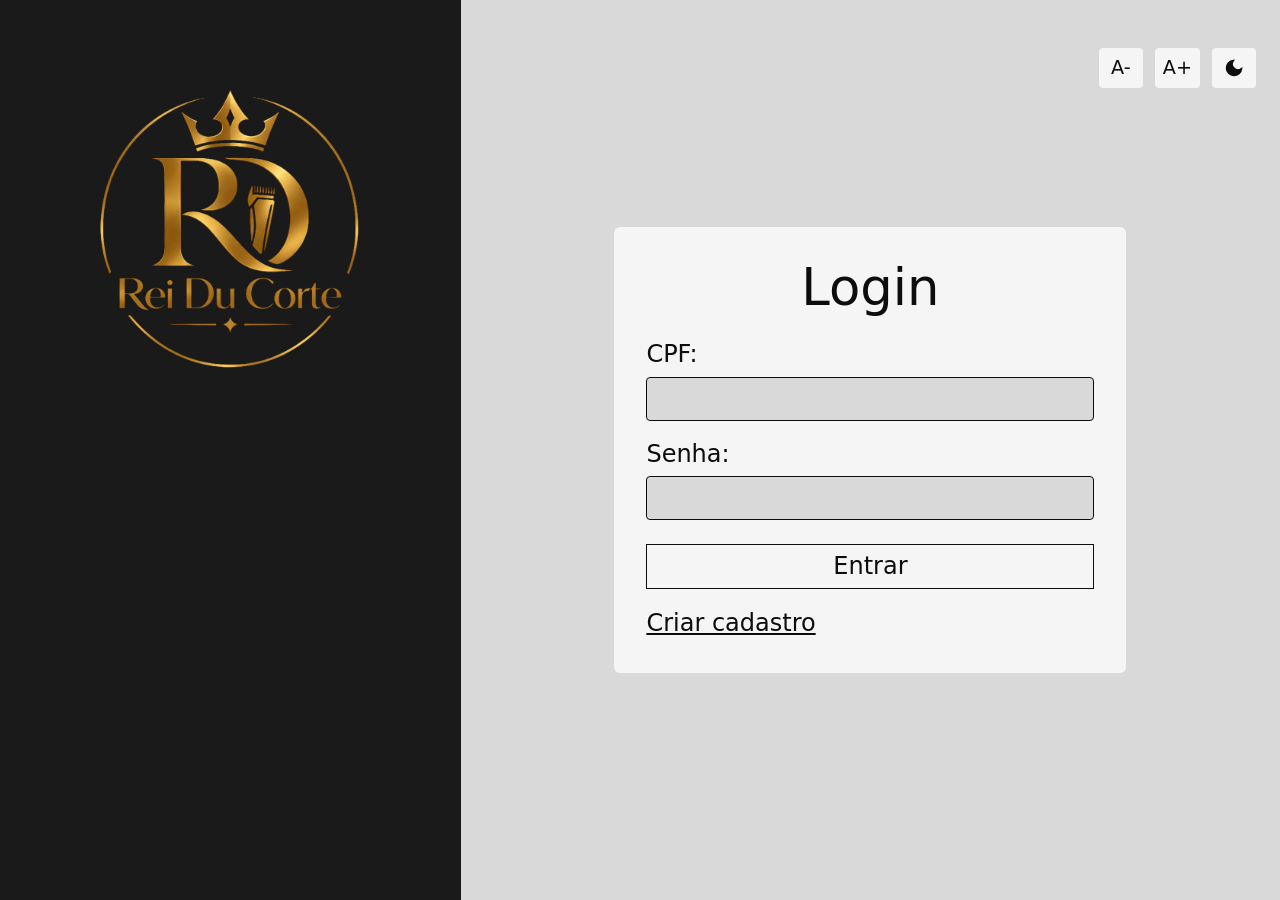
<file: ReiDuCorte/login.html>
<!doctype html>

<!--
  CONTRATO PARA O JAVASCRIPT (js/script.js)
  Tema, fonte e persistência: mesmo contrato do index.html (data-tema e --escala
  na tag <html>, tema e escala no localStorage, valendo para as duas páginas).
  Botões: #btn-menos, #btn-mais e #btn-tema (mesmos ids da home).
 
  FORMULÁRIO
  - <form id="form-login" method="post"> sem "action" de propósito (GET poria a senha na URL).
  - Campos: #cpf (texto) e #senha (password). Botão "Entrar": type="submit".
  - O JS deve: chamar preventDefault() no submit, aplicar a máscara do CPF,
    validar os dígitos do CPF e a senha, e redirecionar ao dashboard se estiver tudo certo.
  - O HTML só traz "required", "inputmode" e "autocomplete". Não há "pattern" nem
    "maxlength": essas regras ficam com o JS.
  - ATENÇÃO: com "required", o navegador mostra o balão de erro dele antes do evento
    submit chegar ao JS. Para controlar todas as mensagens, adicione "novalidate" no <form>.
  - Este desenho não prevê um lugar para mensagens de erro: o JS precisa de um elemento
    para isso (hoje não existe).
  - Sem o JS, enviar o formulário dá "Cannot POST" no Live Server.
 
  LINKS: logo -> index.html | "Criar cadastro" -> cadastro.html
  ATIVAR: descomentar a tag <script> no final do <body>.
-->

<html lang="pt-BR" data-tema="light">
  <head>
    <meta charset="UTF-8" />
    <meta name="viewport" content="width=device-width, initial-scale=1.0" />
    <title>Login — Rei Du Corte</title>
    <!-- A ORDEM IMPORTA: global.css → acesso.css (layout comum) → css da página -->
    <link rel="stylesheet" href="css/global.css" />
    <link rel="stylesheet" href="css/acesso.css" />
    <link rel="stylesheet" href="css/login.css" />
  </head>
  <body class="acesso">
    <!-- Faixa/painel esquerdo: só a logo, que volta para a home -->
    <header class="acesso__lateral">
      <a href="index.html" class="acesso__logo">
        <img
          src="img/logobarbearia.png"
          alt="Rei Du Corte — ir para a página inicial"
          width="217"
          height="217"
        />
      </a>
    </header>

    <main class="acesso__principal">
      <!-- Mesmo markup dos botões da home (os ícones lua/sol alternam por CSS) -->
      <div
        class="acesso__acessibilidade"
        role="group"
        aria-label="Acessibilidade"
      >
        <button
          type="button"
          id="btn-menos"
          class="btn-acess"
          aria-label="Diminuir fonte"
        >
          A-
        </button>
        <button
          type="button"
          id="btn-mais"
          class="btn-acess"
          aria-label="Aumentar fonte"
        >
          A+
        </button>
        <button
          type="button"
          id="btn-tema"
          class="btn-acess"
          aria-label="Alternar tema claro/escuro"
        >
          <svg
            class="icone-lua"
            viewBox="0 0 24 24"
            aria-hidden="true"
            focusable="false"
          >
            <path d="M21 12.79A9 9 0 1 1 11.21 3 7 7 0 0 0 21 12.79z" />
          </svg>
          <svg
            class="icone-sol"
            viewBox="0 0 24 24"
            aria-hidden="true"
            focusable="false"
          >
            <circle cx="12" cy="12" r="5" />
            <path
              d="M12 1v2M12 21v2M4.22 4.22l1.42 1.42M18.36 18.36l1.42 1.42M1 12h2M21 12h2M4.22 19.78l1.42-1.42M18.36 5.64l1.42-1.42"
            />
          </svg>
        </button>
      </div>

      <section class="acesso__card">
        <h1 class="acesso__titulo login__titulo">Login</h1>

        <form id="form-login" class="login__form" method="post">
          <label for="cpf">CPF:</label>
          <input
            type="text"
            id="cpf"
            name="cpf"
            inputmode="numeric"
            autocomplete="username"
            required
          />

          <label for="senha">Senha:</label>
          <input
            type="password"
            id="senha"
            name="senha"
            autocomplete="current-password"
            required
          />

          <button type="submit" class="btn btn--contorno login__entrar">
            Entrar
          </button>
        </form>

        <a href="cadastro.html" class="login__cadastro">Criar cadastro</a>
      </section>
    </main>

    <script src="js/script.js" defer></script>
    <script src="js/login.js" defer></script>
  </body>
</html>
</file>
<file: ReiDuCorte/css/global.css>
:root {
  --cinza: #d9d9d9; 
  --preto: #0d0d0d;
  --escuro: #1a1a1a;
  --branco: #f5f5f5;
  --dourado: #c9a45a;
  --dourado-claro: #e5c98b;
 
  
  --escala: 1;
 

  --fundo-pagina: var(--cinza);  
  --texto: var(--escuro);         
  --titulo: var(--preto);         
  --card-fundo: var(--branco);     
  --card-titulo: var(--preto);    
  --card-texto: var(--escuro);
  
  --topo-fundo: var(--preto);
  --topo-link: var(--branco);
}
 
 
html[data-tema="dark"] {
  color-scheme: dark;
 
  --fundo-pagina: var(--preto);
  --texto: var(--branco);
  --titulo: var(--cinza);
  --card-fundo: var(--escuro);
  --card-titulo: var(--cinza);
  --card-texto: var(--branco);
  --topo-fundo: var(--escuro);
  --topo-link: var(--branco);
}
 
 
*, *::before, *::after { box-sizing: border-box; }
 
html {
  scroll-behavior: smooth;
  font-size: calc(16px * var(--escala, 1));  
}
 
body {
  margin: 0;
  font-family: "Segoe UI", system-ui, -apple-system, Arial, sans-serif;
  background: var(--fundo-pagina);
  color: var(--texto);
  line-height: 1.3;
  overflow-wrap: break-word;
}
 
img { max-width: 100%; height: auto; display: block; }
 

:focus-visible {
  outline: 3px solid var(--dourado);
  outline-offset: 3px;
}
 

@media (max-width: 600px) {
  html { font-size: calc(15px * var(--escala, 1)); }
}
 
 
.btn-acess {
  display: flex;
  align-items: center;
  justify-content: center;
  min-width: 44px;
  height: 40px;
  padding: 0 8px;
  border: 0;
  border-radius: 4px;
  background: var(--branco);
  color: var(--preto);
  font: inherit;
  font-size: 19.2px;
  cursor: pointer;
}
 
.btn-acess:hover { background: var(--dourado); }
 
.btn-acess svg {
  width: 20px;
  height: 20px;
  fill: currentColor;
  stroke: currentColor;
  stroke-width: 2;
  stroke-linecap: round;
}
 

.icone-sol { display: none; }
html[data-tema="dark"] .icone-lua { display: none; }
html[data-tema="dark"] .icone-sol { display: block; }

.btn {
  display: inline-block;
  text-decoration: none;
  font: inherit;
  font-size: 1.5rem;
  cursor: pointer;
  padding: 2px 20px;
  border: 1px solid var(--preto);
}
 
.btn--escuro {
  background: var(--preto);
  color: var(--dourado);
}
.btn--escuro:hover { background: var(--dourado); color: var(--preto); }
 
.btn--contorno {
  background: transparent;
  color: var(--preto);
}
.btn--contorno:hover { background: var(--preto); color: var(--cinza); }
 

html[data-tema="dark"] .btn--escuro {
  background: var(--cinza);
  color: var(--preto);
  border-color: var(--cinza);
}
html[data-tema="dark"] .btn--escuro:hover { background: var(--dourado); border-color: var(--dourado); }
html[data-tema="dark"] .btn--contorno { border-color: var(--dourado); color: var(--dourado); }
html[data-tema="dark"] .btn--contorno:hover { background: var(--dourado); color: var(--preto); }
 
 
@media (prefers-reduced-motion: reduce) {
  html { scroll-behavior: auto; }
}
</file>
<file: ReiDuCorte/css/index.css>
:root { --altura-topo: 100px; }
 
h1, h2, h3, p { margin: 0; }
 
h2 {
  font-size: 2.2rem;
  font-weight: 400;
  color: var(--titulo);
}
 
section[id] {
  scroll-margin-top: var(--altura-topo);
}
 

.topo {
  position: sticky;
  top: 0;
  z-index: 10;
  min-height: var(--altura-topo);
  display: flex;
  align-items: center;
  flex-wrap: wrap;
  gap: 8px 24px;
  padding: 8px 32px;
  background: var(--preto);
}
 
.topo__logo img { height: 100px; width: auto; }
 
.topo__menu { display: flex; gap: 24px; }
 
.topo__menu a {
  color: var(--branco);
  text-decoration: none;
  font-size: 25.6px;
}
 
.topo__menu a:hover { color: var(--dourado-claro); }

.topo__menu a.btn-login { color: var(--dourado); }

 
.topo__acoes {
  display: flex;
  align-items: center;
  gap: 32px;
  margin-left: auto;   
}
 
.acessibilidade { display: flex; gap: 12px; }
 
.btn-login:hover { filter: brightness(1.1); }


.hero {
  padding: 130px 24px 150px;
  text-align: center;
}
 
.hero h1 {
  font-size: 3.2rem;
  font-weight: 400;
  line-height: 1.1;
}
 
.hero p {
  font-size: 1.7rem;
  margin-top: 4px;
}
 
.hero__botoes {
  display: flex;
  justify-content: center;
  flex-wrap: wrap;
  gap: 36px;
  margin-top: 24px;
}
 
 
.sobre {
  display: grid;
  grid-template-columns: 1.15fr 1fr;
  align-items: center;
  gap: 40px;
  padding-right: 6%;
  margin-bottom: 120px;
}
 
.sobre img {
  width: 100%;
  height: 100%;
  max-height: 400px;
  object-fit: cover;
  border-radius: 0 12px 12px 0;
}
 
.sobre__texto h2 {
  font-size: 2.6rem;
  margin-bottom: 4px;
}
 

.sobre__texto p {
  background: var(--escuro);
  color: var(--dourado);
  font-size: 1.6rem;
  padding: 4px 6px;
  border-radius: 8px;
  border: 2px solid var(--dourado-claro);
  ;   
  
}
 

.servicos {
  padding: 0 18px;
  margin-bottom: 120px;
  text-align: center;
}
 
.servicos h2 {
  font-size: 2.6rem;
  margin-bottom: 90px;
}
 
.servicos__grade {
  display: grid;
  grid-template-columns: repeat(4, 1fr);
  
}
 
.card {
  background: var(--card-fundo);   
  border: 1px solid var(--preto);  
  border-radius: 6px;
  min-height: 230px;
  padding: 36px 12px 12px;
}
 
.card h3 {
  font-size: 1.9rem;
  font-weight: 400;
  color: var(--card-titulo);  
  text-align: left;
  
}
 
.card p {
  font-size: 1.5rem;
  color: var(--card-texto);        
  margin-bottom: 100px;
  text-align: left;
}
 
.barbeiros h2 {
  font-size: 2.6rem;
  margin-bottom: 40px;
  text-align: center;
}
 
.barbeiros__lista {
  display: flex;
  justify-content: center;
  flex-wrap: wrap;
  gap: 40px 50px;
  margin-bottom: 150px;
}
 
.barbeiro {
  width: 230px;
}
 
.barbeiro__foto {
  width: 110px;
  height: 110px;
  margin: 0 auto 18px;
  border-radius: 50%;
  background: var(--branco);
  display: flex;
  align-items: center;
  justify-content: center;
  padding: 0px;
  font-size: 1.15rem;
  line-height: 1.2;
  text-align: center;
  overflow: hidden;
}

.barbeiro__foto img {
  width: 100%;
  height: 100%;
  object-fit: cover;
}
 
.barbeiro h3 {
  font-size: 1.7rem;
  font-weight: 400;
  margin-bottom: 12px;
  color: var(--titulo);  
  text-align: center;
}
 
.barbeiro p {
  font-size: 1.3rem;
  text-align: left;      
}
 
 
.contato {
  background: var(--escuro);
  color: var(--branco);             
  padding: 20px 60px 50px;
}
 
.contato h2 {
  color: var(--dourado-claro);      
  text-align: center;
  margin-bottom: 24px;
}
 
.contato dl { margin: 0; }
 
.contato dt {
  font-size: 1.15rem;
  margin-top: 28px;
}
 
.contato dd {
  margin: 8px 0 0;
  font-size: 1.6rem;                
}
 
.rodape {
  background: var(--preto);
  padding: 20px 0 20px 8%;
}
 
.rodape img {
  height: 100px;
  width: auto;
}
 
 
html[data-tema="dark"] .hero h1 { color: var(--branco); }
html[data-tema="dark"] .topo { background: var(--escuro); }
 
@media (max-width: 900px) {
  :root { --altura-topo: 84px; }
 
  .topo { padding: 8px 20px; gap: 8px 16px; }
  .topo__logo img { height: 66px; }
  .topo__menu { gap: 16px; }
  .topo__acoes { gap: 16px; }
  .topo__menu a,
  .btn-login { font-size: 20.8px; }
 
  .hero { padding: 90px 20px 100px; }
 
  .sobre {
    grid-template-columns: 1fr;
    padding: 0 20px;
    margin-bottom: 80px;
  }
 
  .sobre img { border-radius: 12px; max-height: 340px; }
 
  .servicos { margin-bottom: 80px; }
  .servicos h2 { margin-bottom: 40px; }
  .servicos__grade { grid-template-columns: repeat(2, 1fr); gap: 12px; }
 
  .contato { padding: 20px 28px 40px; }
}


@media (max-width: 600px) {
  :root { --altura-topo: 112px; }
 
  
  .topo { padding: 8px 16px; gap: 6px 12px; }
  .topo__logo img { height: 56px; }
  .topo__menu { order: 3; width: 100%; justify-content: center; gap: 22px; }
  .topo__acoes { gap: 10px; }
  .acessibilidade { gap: 8px; }
  .btn-login { padding: 0 12px; }
  .topo__menu a,
  .btn-login { font-size: 19.5px; }
  .btn-acess { font-size: 18px; }
 
  .hero { padding: 60px 16px 70px; }
  .hero__botoes { gap: 14px; }
 
  .servicos__grade { grid-template-columns: 1fr; }
  .card { min-height: 0; padding: 20px 14px 16px; }
 
  .barbeiros__lista { flex-direction: column; align-items: center; }
 
  .rodape { padding-left: 0; }
  .rodape img { margin: 0 auto; }
}
</file>
<file: ReiDuCorte/css/topo.css>
/* =====================================================================
   topo.css — cabeçalho COMPARTILHADO das páginas logadas
   AFETA: DASHBOARD (e, depois, agendamento, fale conosco e feedback).
   A home só entra depois da migração: ela ainda usa o cabeçalho do index.css.
   Prefixo: .topo__  |  Ordem no HTML: global.css → topo.css → css da página
   Cores por token (global.css: --topo-fundo e --topo-link). Sem regras dark.
   Fontes em px de propósito: o A+ não pode aumentar o cabeçalho.
   ===================================================================== */
 
 
/* ---------------------------------------------------------------------
   PARTE 1 — Faixa do cabeçalho                      [AFETA: TODO O TOPO]
   Mesmas regras do cabeçalho da home. --altura-topo mora aqui.
   --------------------------------------------------------------------- */
:root { --altura-topo: 100px; }
 
.topo {
  position: sticky;
  top: 0;
  z-index: 10;
  min-height: var(--altura-topo);
  display: flex;
  align-items: center;
  flex-wrap: wrap;
  gap: 8px 24px;
  padding: 8px 32px;
  background: var(--topo-fundo);   /* [TOKEN] light --preto | dark --escuro */
}
 
.topo__logo img { height: 80px; width: auto; }
 
 
/* ---------------------------------------------------------------------
   PARTE 2 — Menu                                    [AFETA: TODO O TOPO]
   [TOKEN] --topo-link. O hover usa --dourado direto (igual nos dois temas).
   A página atual (aria-current="page") fica em --dourado-claro: [Suposição]
   estilo tirado do desenho. O aria-current vem ANTES do hover: se o mouse
   passar sobre ele, o hover (--dourado) vence por vir depois.
   --------------------------------------------------------------------- */
.topo__menu { display: flex; gap: 24px; }
 
.topo__menu a {
  color: var(--topo-link);
  text-decoration: none;
  font-size: 25.6px;
}
 
.topo__menu a[aria-current="page"] { color: var(--dourado-claro); }
.topo__menu a:hover { color: var(--dourado-claro); }
 
 
/* ---------------------------------------------------------------------
   PARTE 3 — Ações à direita (A-/A+/tema e usuário)
   margin-left: auto empurra o grupo para a direita; depende de ser o
   último item do cabeçalho. .btn-acess e os ícones estão no global.css.
   --------------------------------------------------------------------- */
.topo__acoes {
  display: flex;
  align-items: center;
  gap: 32px;
  margin-left: auto;
}
 
.acessibilidade { display: flex; gap: 12px; }
 
 
/* ---------------------------------------------------------------------
   PARTE 4 — Bloco do usuário (<details> e <summary>)   [AFETA: TODO O TOPO]
   O summary mostra o primeiro nome e uma seta; o botão de logout só
   aparece quando o <details> está aberto. O CSS lê o atributo [open]:
   quem fecha o menu (JS) tira o atributo, nunca usa classe.
   --------------------------------------------------------------------- */
.topo__usuario { position: relative; }
 
.topo__usuario > summary {
  display: flex;
  align-items: center;
  gap: 10px;
  padding: 6px 16px;
  border: 1px solid var(--dourado);
  color: var(--dourado-claro);
  font-size: 20.8px;
  list-style: none;                       /* tira o triângulo padrão */
  cursor: pointer;
}
.topo__usuario > summary::-webkit-details-marker { display: none; }   /* idem, no Safari */
 
/* Seta: um "V" feito com duas bordas. Gira quando o menu abre. */
.topo__usuario > summary::after {
  content: "";
  width: 8px;
  height: 8px;
  border-right: 2px solid currentColor;
  border-bottom: 2px solid currentColor;
  transform: rotate(45deg) translateY(-2px);
}
.topo__usuario[open] > summary::after { transform: rotate(-135deg) translateY(-2px); }
 
/* Nome longo: corta com reticências em vez de estourar o cabeçalho */
.topo__nome {
  max-width: 14ch;
  overflow: hidden;
  text-overflow: ellipsis;
  white-space: nowrap;
}
 
/* Botão de logout: aparece abaixo do summary, sem empurrar o cabeçalho */
.topo__logout {
  position: absolute;
  top: calc(100% + 4px);
  right: 0;
  min-width: 100%;
  padding: 6px 16px;
  border: 1px solid var(--dourado);
  background: var(--topo-fundo);
  color: var(--topo-link);
  font: inherit;                          /* <button> não herda a fonte sozinho */
  font-size: 20.8px;
  cursor: pointer;
}
.topo__logout:hover { color: var(--dourado); }
 
 
/* ---------------------------------------------------------------------
   PARTE 5 — Tablet (até 900px)
   --------------------------------------------------------------------- */
@media (max-width: 900px) {
  :root { --altura-topo: 84px; }
 
  .topo { padding: 8px 20px; gap: 8px 16px; }
  .topo__logo img { height: 66px; }
  .topo__menu { gap: 16px; }
  .topo__acoes { gap: 16px; }
  .topo__menu a { font-size: 20.8px; }
}
 
 
/* ---------------------------------------------------------------------
   PARTE 6 — Celular (até 600px)
   Modelo da home, em duas linhas. Em cima: logo, A-/A+/tema e usuário.
   Embaixo, na largura toda: os três links.
   --------------------------------------------------------------------- */
@media (max-width: 600px) {
  :root { --altura-topo: 112px; }
 
  .topo { padding: 8px 16px; gap: 6px 12px; }
  .topo__logo img { height: 56px; }
  .topo__menu { order: 3; width: 100%; justify-content: center; gap: 22px; }
  .topo__acoes { gap: 10px; }
  .acessibilidade { gap: 8px; }
  .topo__menu a { font-size: 19.5px; }
  .btn-acess { font-size: 18px; }
 
  .topo__usuario > summary { padding: 6px 10px; font-size: 17px; }
  .topo__nome { max-width: 7ch; }
  .topo__logout { font-size: 17px; }
}
</file>
<file: ReiDuCorte/css/agendamento.css>
/* =====================================================================
   agendamento.css — regras SÓ DA PÁGINA DE AGENDAMENTO
   AFETA: SÓ AGENDAMENTO. Prefixo: .agendamento__
   Cabeçalho: topo.css. Paleta, tokens e botões (.btn): global.css.
   Sem tokens novos e sem regras dark: fundo, blocos e títulos usam os tokens
   existentes; os controles escuros (campos, cartões, horários) usam --preto
   direto, igual nos dois temas, como nas capturas.
   Tamanhos pela escala do projeto (o Figma foi só base): [Suposição]
   ===================================================================== */


/* ---------------------------------------------------------------------
   PARTE 1 — Página, título e utilitário                [AFETA: SÓ AGENDAMENTO]
   --------------------------------------------------------------------- */
.agendamento {
  max-width: 70rem;     /* mesmo container do dashboard; em rem, cresce com o A+ */
  margin: 0 auto;
  padding: 48px 32px 64px;
}

/* O reset de margem não está no global (de propósito) */
.agendamento h1,
.agendamento h2,
.agendamento p,
.agendamento dl,
.agendamento dd { margin: 0; }   /* fieldset NÃO entra aqui: a margem dele é definida nas classes abaixo */

.agendamento__intro h1 {
  font-size: 2.2rem;
  font-weight: 400;
  line-height: 1.2;
  color: var(--titulo);       /* [TOKEN] light --preto | dark --branco */
}
.agendamento__intro p { font-size: 1.5rem; }   /* herda --texto do body */

/* Texto só para leitores de tela (rótulos que o desenho não mostra) */
.agendamento__oculto {
  position: absolute;
  width: 1px;
  height: 1px;
  overflow: hidden;
  clip: rect(0 0 0 0);
  white-space: nowrap;
}


/* ---------------------------------------------------------------------
   PARTE 2 — Blocos (Serviço, Barbeiro, Data e horário, Resumo)
   [TOKEN] --card-fundo, --card-titulo, --card-texto: os mesmos dos cards da home.
   --------------------------------------------------------------------- */
.agendamento__bloco {
  margin-top: 32px;
  padding: 24px;
  background: var(--card-fundo);
  border: 1px solid var(--preto);
  border-radius: 6px;
  color: var(--card-texto);
}

.agendamento__bloco h2 {
  margin-bottom: 16px;
  font-size: 1.7rem;
  font-weight: 400;
  color: var(--card-titulo);
}


/* ---------------------------------------------------------------------
   PARTE 3 — Campos (selects) e extras
   Fundo --preto e texto --branco nos dois temas. "color-scheme: dark" faz o
   navegador desenhar a seta em cor clara sobre o fundo escuro.
   --------------------------------------------------------------------- */
.agendamento__bloco select {
  display: block;
  width: 100%;
  height: 2.75rem;     /* ~44px: alvo de toque recomendado */
  padding: 0 12px;
  font: inherit;       /* <select> e <input> não herdam a fonte sozinhos */
  font-size: 1.25rem;  /* >=16px evita o zoom automático do iOS */
  color: var(--branco);
  background: var(--preto);
  border: 1px solid var(--preto);
  border-radius: 6px;
  color-scheme: dark;
}

/* Dia e mês lado a lado; sem espaço, o segundo desce, sem passar do cartão.
   O estilo dos campos é o da regra acima (nada duplicado). Os <label> ficam
   escondidos (.agendamento__oculto) e não ocupam espaço. */
.agendamento__data {
  display: flex;
  flex-wrap: wrap;
  gap: 16px;
}

.agendamento__data select {
  flex: 1 1 6rem;   /* cada campo quer 9rem; se os dois não couberem, o segundo desce */
  width: auto;      /* a largura vem do flex (a regra comum põe 100%) */
  min-width: 0;
}

/* Extras: 2 linhas, preenchendo por coluna (Pigmentação e Sobrancelha | Nevou) */
.agendamento__extras {
  display: grid;
  grid-auto-flow: column;
  grid-template-rows: repeat(2, auto);
  justify-content: start;
  gap: 8px 48px;
  margin: 16px 0 0;
  padding: 0;
  border: 0;
  min-width: 0;
}

.agendamento__extras div { display: flex; align-items: center; gap: 12px; }

.agendamento__extras input {
  width: 1.5rem;
  height: 1.5rem;
  margin: 0;
  accent-color: var(--dourado);
}

.agendamento__extras label { font-size: 1.25rem; }
.agendamento__preco { margin-left: 12px; }


/* ---------------------------------------------------------------------
   PARTE 4 — Opções selecionáveis (barbeiros e horários)
   Os <input type="radio"> ficam escondidos e o <label> ao lado vira o cartão.
   O estado vem do próprio radio: ":checked" (escolhido) e ":disabled" (ocupado).
   Quem desabilita ou desmarca é o JS, pelos atributos, nunca por classe.
   --------------------------------------------------------------------- */
.agendamento__radio {
  position: absolute;
  opacity: 0;
  pointer-events: none;
}

/* O foco do teclado aparece no cartão (o radio está escondido) */
.agendamento__radio:focus-visible + label {
  outline: 3px solid var(--dourado);
  outline-offset: 3px;
}

/* Barbeiros */
.agendamento__barbeiros {
  display: grid;
  grid-template-columns: repeat(auto-fit, minmax(10rem, 14rem));   /* [Suposição] 3 em linha no desktop */
  gap: 16px;
}

.agendamento__barbeiro {
  display: flex;
  flex-direction: column;
  align-items: center;
  gap: 8px;
  padding: 16px;
  background: var(--preto);
  color: var(--branco);
  border: 1px solid var(--preto);
  border-radius: 6px;
  font-size: 1.25rem;
  cursor: pointer;
}

.agendamento__radio:checked + .agendamento__barbeiro { 
  border-color: var(--dourado);
  border-width: 3px;  
}

/* Foto do barbeiro em círculo. O recorte quadrado (400x400) já vem pronto em img/.
   object-fit: cover preenche o círculo; o fundo dourado só aparece se a foto falhar. */
.agendamento__foto {
  width: 4rem;
  height: 4rem;
  border-radius: 50%;
  object-fit: cover;
  background: var(--dourado-claro);
}

/* Horários: grade de 3 colunas x 4 linhas */
.agendamento__horarios {
  display: grid;
  grid-template-columns: repeat(3, 1fr);
  gap: 16px;
  margin: 16px 0 0;
  padding: 0;
  border: 0;
  min-width: 0;
}

.agendamento__horario {
  display: block;
  padding: 8px 0;
  text-align: center;
  background: var(--preto);
  color: var(--branco);
  border: 1px solid var(--preto);
  border-radius: 6px;
  font-size: 1.25rem;
  cursor: pointer;
}

.agendamento__radio:not(:disabled) + .agendamento__horario:hover { border-color: var(--dourado); }

/* Escolhido: fundo dourado e texto escuro [Suposição] */
.agendamento__radio:checked + .agendamento__horario {
  background: var(--dourado);
  color: var(--preto);
  border-color: var(--dourado);
}

/* Ocupado: apagado e riscado (a cor sozinha não basta para quem não enxerga cores) */
.agendamento__radio:disabled + .agendamento__horario {
  opacity: 0.4;
  text-decoration: line-through;
  cursor: not-allowed;
}


/* ---------------------------------------------------------------------
   PARTE 5 — Resumo e botão de confirmar
   O botão usa .btn .btn--escuro do global (troca de cor por tema já resolvida lá).
   --------------------------------------------------------------------- */
.agendamento__resumo { font-size: 1.5rem; }

.agendamento__resumo > div {
  display: flex;
  justify-content: space-between;
  gap: 16px;
  margin-top: 8px;
}

.agendamento__resumo dd { text-align: right; }

/* Linha acima do total, na cor do texto (aparece nos dois temas) */
.agendamento__total {
  margin-top: 16px;
  padding-top: 12px;
  border-top: 1px solid var(--card-texto);
}

.agendamento__confirmar {
  display: block;
  width: 100%;
  margin-top: 24px;
  padding: 6px 20px;    /* altura ~45px, igual à dos campos */
}


/* ---------------------------------------------------------------------
   PARTE 6 — Tablet e celular
   --------------------------------------------------------------------- */
@media (max-width: 900px) {
  .agendamento { padding: 32px 20px 48px; }
}

@media (max-width: 600px) {
  .agendamento { padding: 24px 16px 48px; }
  .agendamento__bloco { padding: 16px; }

  /* Extras em coluna única */
  .agendamento__extras { grid-auto-flow: row; grid-template-rows: none; }

  .agendamento__horarios { gap: 8px; }   /* continua 3 colunas, como no desenho */
}
</file>
<file: ReiDuCorte/css/acesso.css>
/* =====================================================================
   acesso.css — layout COMPARTILHADO das páginas de acesso
   AFETA: LOGIN + CADASTRO. Qualquer mudança aqui aparece nas duas páginas.
 
   REGRA DE DECISÃO
   - A mudança vale para as duas páginas?  → aqui.
   - Vale para uma só?                     → no css dela (login.css / cadastro.css),
                                             em classe com o prefixo dela.
   - Nunca altere uma regra .acesso__ para resolver o caso de uma página só.
 
   PREFIXOS: .acesso__ (as duas) | .login__ (só login) | .cadastro__ (só cadastro)
   ORDEM NO HTML: global.css → acesso.css → css da página.
   Sem regras dark: as cores vêm dos tokens do global.css.
   ===================================================================== */
 
 
/* ---------------------------------------------------------------------
   PARTE 1 — Duas colunas                       [AFETA: LOGIN + CADASTRO]
   min-height (e não height): a página cresce quando o A+ aumenta os textos
   ou quando o cadastro tem muitos campos.
   --------------------------------------------------------------------- */
.acesso {
  display: grid;
  grid-template-columns: 36% 1fr;
  min-height: 100vh;
  min-height: 100dvh;   /* corrige a barra do celular; o 100vh acima é o reserva */
}
 
 
/* ---------------------------------------------------------------------
   PARTE 2 — Painel esquerdo (logo)             [AFETA: LOGIN + CADASTRO]
   --escuro fixo nos dois temas, como no Figma.
   --------------------------------------------------------------------- */
.acesso__lateral {
  background: var(--escuro);
  padding: 40px;
}
 
.acesso__logo { display: inline-block; }
.acesso__logo img { width: 1000px; height: auto; }
 
 
/* ---------------------------------------------------------------------
   PARTE 3 — Painel direito                     [AFETA: LOGIN + CADASTRO]
   Grade 1fr / auto / 1fr: o card fica centralizado na altura e os botões
   de acessibilidade ficam na 1ª linha.
   row-gap: reserva espaço entre botões, card e fim da página mesmo quando
   não sobra altura (corrige o card encostando nos botões com A+).
   --------------------------------------------------------------------- */
.acesso__principal {
  display: grid;
  grid-template-rows: 1fr auto 1fr;
  row-gap: 24px;
  padding: 0 24px;
}
 
.acesso__acessibilidade {
  grid-row: 1;
  justify-self: end;
  align-self: start;
  display: flex;
  gap: 12px;
  padding-top: 48px;
}
 
 
/* ---------------------------------------------------------------------
   PARTE 4 — Card e título                      [AFETA: LOGIN + CADASTRO]
   [TOKEN] --card-fundo e --card-titulo, os mesmos dos cards da home.
   O alinhamento do título NÃO é definido aqui: o padrão é à esquerda, e o
   login centraliza no login.css (.login__titulo).
   --------------------------------------------------------------------- */
.acesso__card {
  grid-row: 2;
  width: 100%;
  max-width: 32rem;    /* ~512px; em rem, cresce junto com o A+ */
  margin: 0 auto;
  padding: 32px;
  background: var(--card-fundo);
  border-radius: 6px;
}
 
.acesso__titulo {
  margin: 0 0 24px;    /* o reset de margem não está no global (de propósito) */
  font-size: 3.2rem;   /* mesmo tamanho do h1 do hero da home */
  font-weight: 400;
  line-height: 1.1;
  color: var(--card-titulo);   /* light --preto | dark --branco */
}
 
 
/* ---------------------------------------------------------------------
   PARTE 5 — Rótulos e campos                   [AFETA: LOGIN + CADASTRO]
   Seletores por elemento (label, input, select) dentro do card, para o
   HTML não precisar de uma classe em cada campo.
   O ESPAÇO entre os campos não é definido aqui: cada página decide
   (.login__form e .cadastro__form).
   Campos iguais nos dois temas (fundo --branco, borda --preto): no dark a
   borda quase não aparece; no light resolve o contraste de ~1,3:1.
   --------------------------------------------------------------------- */
.acesso__card label {
  display: block;
  font-size: 1.5rem;
  color: var(--card-titulo);
}
 
.acesso__card input,
.acesso__card select {
  display: block;
  width: 100%;
  height: 2.75rem;     /* ~44px: alvo de toque recomendado */
  margin-top: 6px;
  padding: 0 12px;
  font: inherit;       /* <input> e <select> não herdam a fonte sozinhos */
  font-size: 1.25rem;  /* >=16px evita o zoom automático do iOS */
  color: var(--preto);
  background: var(--cinza);
  border: 1px solid var(--preto);
  border-radius: 4px;
}
/* Foco: o contorno dourado vem do global (:focus-visible) */
 
 
/* ---------------------------------------------------------------------
   PARTE 6 — Tablet e celular (até 900px)       [AFETA: LOGIN + CADASTRO]
   A coluna esquerda vira uma faixa fina no topo com a logo.
   --------------------------------------------------------------------- */
@media (max-width: 900px) {
  .acesso {
    grid-template-columns: 1fr;
    grid-template-rows: auto 1fr;
  }
 
  .acesso__lateral { padding: 12px 20px; }
  .acesso__logo img { width: 64px; }
 
  .acesso__acessibilidade { padding-top: 16px; }
  .acesso__principal { padding-bottom: 24px; }
}
 
 
/* ---------------------------------------------------------------------
   PARTE 7 — Celular (até 600px)                [AFETA: LOGIN + CADASTRO]
   Textos em rem e a base de 15px do global já diminuem sozinhos: aqui só
   espaçamentos.
   --------------------------------------------------------------------- */
@media (max-width: 600px) {
  .acesso__principal { padding-left: 16px; padding-right: 16px; }
  .acesso__card { padding: 20px; }
}
</file>
<file: ReiDuCorte/css/cadastro.css>
/* =====================================================================
   cadastro.css — regras SÓ DO CADASTRO
   AFETA: SÓ CADASTRO. Prefixo: .cadastro__
   O layout comum (painéis, card, título, rótulos, campos) está no acesso.css.
   Este arquivo vem DEPOIS do acesso.css e do global.css.
   ===================================================================== */


/* ---------------------------------------------------------------------
   PARTE 1 — Grade dos campos                      [AFETA: SÓ CADASTRO]
   Grade de 6 colunas. Cada bloco rótulo+campo é um .cadastro__item e
   escolhe quantas colunas ocupa (por padrão, as 6 = linha inteira).
   Dois blocos que somam 6 ficam lado a lado (3+3 ou 4+2).
   --------------------------------------------------------------------- */
.cadastro__form {
  display: grid;
  grid-template-columns: repeat(6, 1fr);
  gap: 18px 16px;      /* 18px entre linhas, 16px entre colunas */
}

.cadastro__item {
  grid-column: auto / span 6;   /* "auto / span N" = ocupa N colunas, no primeiro lugar livre */
  min-width: 0;        /* sem isto, um campo largo estica a coluna e vaza do card */
}

/* Larguras (quantas das 6 colunas o bloco ocupa) */
.cadastro__item--largura-grande  { grid-column: auto / span 4; }   /* 2/3 da linha */
.cadastro__item--largura-media   { grid-column: auto / span 3; }   /* 1/2 da linha */
.cadastro__item--largura-pequena { grid-column: auto / span 2; }   /* 1/3 da linha */

/* Obriga o bloco a começar numa linha nova (na 1ª coluna). Usado no Telefone fixo,
   para o CPF ficar sozinho na linha de cima. Só muda onde o bloco COMEÇA; a largura
   continua vindo da classe de largura. Por isso as larguras acima usam "auto / span N":
   com só "span N", o "grid-column-start: 1" abaixo reduziria o bloco a 1 coluna. */
.cadastro__item--nova-linha { grid-column-start: 1; }


/* ---------------------------------------------------------------------
   PARTE 2 — Botão "Registrar"                     [AFETA: SÓ CADASTRO]
   Usa .btn .btn--contorno do global. Pequeno e à esquerda, como no Figma.
   --------------------------------------------------------------------- */
.cadastro__registrar {
  grid-column: 1 / -1;   /* ocupa a linha toda da grade... */
  justify-self: start;   /* ...mas o botão só tem a largura do próprio texto */
  margin-top: 12px;
  padding: 6px 20px;     /* altura ~45px, igual à dos campos */
}


/* ---------------------------------------------------------------------
   PARTE 3 — Celular (até 600px)                   [AFETA: SÓ CADASTRO]
   Todos os blocos passam a ocupar a linha inteira (coluna única).
   --------------------------------------------------------------------- */
@media (max-width: 600px) {
  .cadastro__item--largura-grande,
  .cadastro__item--largura-media,
  .cadastro__item--largura-pequena { grid-column: auto / span 6; }
}

/* Mensagem de erro do formulário */
.cadastro__erro {
  grid-column: 1 / -1;   /* ocupa a linha toda da grade */
  margin: 0;
  color: #ff6b6b;
  font-size: 1.25rem;
}
</file>
<file: ReiDuCorte/css/confirmacao-feedback.css>
/* =====================================================================
   confirmacao-feedback.css — regras SÓ DA PÁGINA DE CONFIRMAÇÃO DO FEEDBACK
   AFETA: SÓ CONFIRMAÇÃO. Prefixo: .confirmacao-feedback__
   Cabeçalho: topo.css. Paleta, tokens e botões (.btn): global.css.
   Sem tokens novos e sem regras dark: fundo, cartões e títulos usam os tokens
   existentes; etiquetas, caixa da mensagem e ícone usam a paleta direto, iguais
   nos dois temas, como nas capturas.
   AVISO: nunca coloque "display" em #feedback-vazio, #feedback-resumo, nos <li> da
   lista de serviços nem em #servicos-nenhum: o display anularia o atributo hidden.
   Tamanhos pela escala do projeto (o Figma foi só base): [Suposição]
   ===================================================================== */


/* ---------------------------------------------------------------------
   PARTE 1 — Links do cabeçalho NESTA página      [AFETA: SÓ CONFIRMAÇÃO]
   O documento pede "Início", "Agendar" e "Fale conosco" brancos nos dois temas, sem
   nenhum dourado. O topo.css (que esta página não altera) usa --topo-link, que no
   dark é dourado claro. Por isso o ajuste fica aqui, depois do topo.css.
   O hover (--dourado) continua valendo. Para seguir só o topo.css, apague este bloco
   (as outras partes não dependem dele). A solução definitiva é trocar --topo-link
   no global.css.
   --------------------------------------------------------------------- */
.topo__menu a { color: var(--branco); }


/* ---------------------------------------------------------------------
   PARTE 2 — Página, abertura e títulos
   --------------------------------------------------------------------- */
.confirmacao-feedback {
  max-width: 70rem;     /* mesmo container das outras páginas */
  margin: 0 auto;
  padding: 48px 32px 64px;
}

/* O reset de margem não está no global (de propósito) */
.confirmacao-feedback h1,
.confirmacao-feedback h2,
.confirmacao-feedback p,
.confirmacao-feedback ul { margin: 0; }

.confirmacao-feedback__titulo {
  font-size: 2.2rem;
  font-weight: 400;
  line-height: 1.2;
  color: var(--titulo);       /* [TOKEN] light --preto | dark --branco */
}

.confirmacao-feedback__apoio { font-size: 1.5rem; }   /* herda --texto do body */

/* Ícone + título lado a lado */
.confirmacao-feedback__abertura {
  display: flex;
  align-items: center;
  gap: 16px;
}

.confirmacao-feedback__icone {
  flex: none;                 /* o círculo não encolhe quando o texto é longo */
  display: flex;
  align-items: center;
  justify-content: center;
  width: 4rem;
  height: 4rem;
  border-radius: 50%;
  background: var(--dourado);
}

.confirmacao-feedback__icone svg {
  width: 55%;
  height: 55%;
  fill: none;
  stroke: var(--preto);
  stroke-width: 2.5;
  stroke-linecap: round;
  stroke-linejoin: round;
}


/* ---------------------------------------------------------------------
   PARTE 3 — Cartões
   [TOKEN] --card-fundo, --card-titulo e --card-texto, como nas outras páginas.
   --------------------------------------------------------------------- */
.confirmacao-feedback__bloco {
  margin-top: 32px;
  padding: 24px;
  background: var(--card-fundo);
  border: 1px solid var(--preto);
  border-radius: 6px;
  color: var(--card-texto);
}

.confirmacao-feedback__bloco h2 {
  margin-bottom: 16px;
  font-size: 1.7rem;
  font-weight: 400;
  color: var(--card-titulo);
}


/* ---------------------------------------------------------------------
   PARTE 4 — Conteúdo dos cartões (somente leitura)
   --------------------------------------------------------------------- */

/* Etiquetas (recomendação e serviços): fundo --preto e texto --branco nos dois temas */
.confirmacao-feedback__etiqueta,
.confirmacao-feedback__etiquetas li {
  padding: 6px 16px;
  background: var(--preto);
  color: var(--branco);
  border-radius: 6px;
  font-size: 1.25rem;
}

.confirmacao-feedback__etiqueta { display: inline-block; }

/* O display flex fica no <ul>, nunca nos <li>: eles recebem o atributo hidden */
.confirmacao-feedback__etiquetas {
  display: flex;
  flex-wrap: wrap;
  gap: 12px 16px;
  padding: 0;
  list-style: none;
}

/* Barra da nota: <meter> com a parte preenchida em dourado.
   O track é a cor do texto do cartão a 30% (a nota também aparece escrita abaixo,
   então a barra é só um reforço visual e a informação não depende da cor). */
.confirmacao-feedback__barra {
  --trilho: color-mix(in srgb, var(--card-texto) 30%, transparent);
  display: block;
  width: 100%;
  height: 0.75rem;
  margin-top: 20px;
  appearance: none;
  border: 0;
  border-radius: 6px;
  background: var(--trilho);
}
.confirmacao-feedback__barra::-webkit-meter-bar {
  height: 0.75rem;
  border: 0;
  border-radius: 6px;
  background: var(--trilho);
}
.confirmacao-feedback__barra::-webkit-meter-optimum-value,
.confirmacao-feedback__barra::-webkit-meter-suboptimum-value,
.confirmacao-feedback__barra::-webkit-meter-even-less-good-value {
  background: var(--dourado);
  border-radius: 6px;
}
.confirmacao-feedback__barra::-moz-meter-bar {
  background: var(--dourado);
  border-radius: 6px;
}

.confirmacao-feedback__nota {
  margin-top: 8px;
  text-align: right;
  font-size: 1.5rem;
  color: var(--card-titulo);
}

#servicos-nenhum { font-size: 1.25rem; }   /* só aparece (JS) se nenhum serviço foi escolhido */

.confirmacao-feedback__assunto { font-size: 1.25rem; }

/* Caixa da mensagem. pre-wrap preserva as quebras de linha digitadas;
   overflow-wrap: anywhere evita que uma palavra gigante estoure o cartão. */
.confirmacao-feedback__texto {
  min-height: 6rem;
  margin-top: 12px;
  padding: 12px;
  background: var(--preto);
  color: var(--branco);
  border-radius: 6px;
  font-size: 1.25rem;
  white-space: pre-wrap;
  overflow-wrap: anywhere;
}


/* ---------------------------------------------------------------------
   PARTE 5 — Ações
   .btn .btn--escuro e .btn--contorno do global (troca de cor por tema já resolvida lá).
   --------------------------------------------------------------------- */
.confirmacao-feedback__acoes {
  display: flex;
  flex-wrap: wrap;
  gap: 16px;
  margin-top: 32px;
}

.confirmacao-feedback__acao {
  padding: 6px 20px;     /* altura ~45px, igual à dos campos das outras páginas */
  text-align: center;
}


/* ---------------------------------------------------------------------
   PARTE 6 — Tablet e celular
   Os cartões já são uma coluna só: aqui só espaçamentos e as ações.
   --------------------------------------------------------------------- */
@media (max-width: 900px) {
  .confirmacao-feedback { padding: 32px 20px 48px; }
}

@media (max-width: 600px) {
  .confirmacao-feedback { padding: 24px 16px 48px; }
  .confirmacao-feedback__bloco { padding: 16px; }
  .confirmacao-feedback__icone { width: 3rem; height: 3rem; }
  .confirmacao-feedback__acao { flex: 1 1 100%; }   /* botões na largura toda */
}
</file>
<file: ReiDuCorte/css/dashboard.css>
/* =====================================================================
   dashboard.css — regras SÓ DO DASHBOARD
   AFETA: SÓ DASHBOARD. Prefixo: .dashboard__
   O cabeçalho está no topo.css; paleta, tokens e botões, no global.css.
   Sem regras dark: as cores vêm de tokens.
   Tamanhos seguem a escala do projeto (o Figma foi só base): [Suposição]
   AVISO: nunca coloque "display" em elementos que recebem o atributo hidden
   (#proximo-dados, #historico-tabela): o display anularia o hidden.
   Por isso o layout interno fica nos elementos de dentro (dl e table).
   ===================================================================== */
 
 
/* ---------------------------------------------------------------------
   PARTE 1 — Página e saudação                      [AFETA: SÓ DASHBOARD]
   --------------------------------------------------------------------- */
.dashboard {
  max-width: 70rem;     /* em rem: cresce junto com o A+ */
  margin: 0 auto;
  padding: 48px 32px 64px;
}
 
/* O reset de margem não está no global (de propósito) */
.dashboard h1,
.dashboard h2,
.dashboard p,
.dashboard dl,
.dashboard dd { margin: 0; }
 
.dashboard__saudacao h1 {
  font-size: 2.2rem;
  font-weight: 400;
  line-height: 1.2;
  color: var(--titulo);      /* [TOKEN] light --preto | dark --branco */
}
 
.dashboard__saudacao p { font-size: 1.5rem; }   /* herda --texto do body */
 
 
/* ---------------------------------------------------------------------
   PARTE 2 — Cartões (Próximo agendamento e Histórico recente)
   [TOKEN] os mesmos dos cards da home: --card-fundo, --card-titulo, --card-texto.
   Borda --preto e canto de 6px, como os cards da home.
   --------------------------------------------------------------------- */
.dashboard__cartao {
  margin-top: 32px;
  padding: 24px;
  background: var(--card-fundo);
  border: 1px solid var(--preto);
  border-radius: 6px;
  color: var(--card-texto);
}
 
.dashboard__cartao h2 {
  margin-bottom: 12px;
  font-size: 1.7rem;
  font-weight: 400;
  color: var(--card-titulo);
}
 
.dashboard__cartao p { font-size: 1.5rem; }    /* estados vazios */
 
/* Lista "Data / Barbeiro / Serviço": cada linha é um rótulo + valor */
.dashboard__dados { font-size: 1.5rem; }
 
.dashboard__dados > div {
  display: flex;
  flex-wrap: wrap;
  gap: 0 16px;
  margin-top: 8px;
}
 
.dashboard__dados dt { min-width: 6.5rem; }   /* alinha os valores */
 
 
/* ---------------------------------------------------------------------
   PARTE 3 — Tabela do histórico                    [AFETA: SÓ DASHBOARD]
   Linhas separadas por um fio de 1px (--preto, como as bordas dos cards).
   --------------------------------------------------------------------- */
.dashboard__tabela {
  width: 100%;
  border-collapse: collapse;
  font-size: 1.5rem;
  text-align: left;
}
 
.dashboard__tabela th { font-weight: 400; }
 
.dashboard__tabela th,
.dashboard__tabela td { padding: 8px 16px 8px 0; }
 
.dashboard__tabela tr + tr { border-top: 1px solid var(--preto); }
 
 
/* ---------------------------------------------------------------------
   PARTE 4 — Botão "Novo agendamento"
   Usa .btn .btn--escuro do global (no dark: fundo cinza e texto preto).
   --------------------------------------------------------------------- */
.dashboard__novo { margin-top: 32px; }
 
 
/* ---------------------------------------------------------------------
   PARTE 5 — Celular (até 600px)                    [AFETA: SÓ DASHBOARD]
   A tabela "empilha": cada linha vira um bloco, com o rótulo antes do valor.
   Os rótulos vêm da POSIÇÃO da coluna (nth-child), sem depender do JS.
   A linha de títulos (thead) some só visualmente, mas continua para
   leitores de tela. [Suposição] Risco: mudar o display de tabela pode
   fazer alguns leitores de tela perderem a semântica de tabela.
   --------------------------------------------------------------------- */
@media (max-width: 600px) {
  .dashboard { padding: 24px 16px 48px; }
  .dashboard__cartao { padding: 16px; }
 
  .dashboard__tabela thead {
    position: absolute;
    width: 1px;
    height: 1px;
    overflow: hidden;
    clip: rect(0 0 0 0);
  }
 
  .dashboard__tabela,
  .dashboard__tabela tbody,
  .dashboard__tabela tr { display: block; }
 
  .dashboard__tabela tr { padding: 8px 0; }
 
  .dashboard__tabela td {
    display: flex;
    gap: 12px;
    padding: 2px 0;
  }
 
  .dashboard__tabela td::before { min-width: 6.5rem; }
  .dashboard__tabela td:nth-child(1)::before { content: "Data:"; }
  .dashboard__tabela td:nth-child(2)::before { content: "Serviço:"; }
  .dashboard__tabela td:nth-child(3)::before { content: "Barbeiro:"; }
  .dashboard__tabela td:nth-child(4)::before { content: "Status:"; }
}
</file>
<file: ReiDuCorte/css/fale-conosco.css>
/* =====================================================================
   fale-conosco.css — regras SÓ DA PÁGINA FALE CONOSCO
   AFETA: SÓ FALE CONOSCO. Prefixo: .fale-conosco__
   Cabeçalho: topo.css. Paleta, tokens e botões (.btn): global.css.
   Sem tokens novos e sem regras dark: blocos e títulos usam os tokens existentes;
   os campos escuros (select e textarea) usam --preto direto, iguais nos dois temas.
   Tamanhos pela escala do projeto (o Figma foi só base): [Suposição]
   ===================================================================== */
   

/* ---------------------------------------------------------------------
   PARTE 2 — Página, título e blocos
   [TOKEN] --titulo, --card-fundo, --card-titulo e --card-texto, como nas outras páginas.
   --------------------------------------------------------------------- */
.fale-conosco {
  max-width: 70rem;     /* mesmo container do dashboard e do agendamento */
  margin: 0 auto;
  padding: 48px 32px 64px;
}

/* O reset de margem não está no global (de propósito). Fieldset NÃO entra aqui:
   a margem dele é definida na classe .fale-conosco__grupo. */
.fale-conosco h1,
.fale-conosco h2,
.fale-conosco p { margin: 0; }

.fale-conosco__intro h1 {
  font-size: 2.2rem;
  font-weight: 400;
  line-height: 1.2;
  color: var(--titulo);       /* light --preto | dark --branco */
}
.fale-conosco__intro p { font-size: 1.5rem; }   /* herda --texto do body */

.fale-conosco__bloco {
  margin-top: 32px;
  padding: 24px;
  background: var(--card-fundo);
  border: 1px solid var(--preto);
  border-radius: 6px;
  color: var(--card-texto);
}

.fale-conosco__bloco h2 {
  margin-bottom: 8px;
  font-size: 1.7rem;
  font-weight: 400;
  color: var(--card-titulo);
}


/* ---------------------------------------------------------------------
   PARTE 3 — Perguntas e opções (radios e caixas de seleção)
   Controles nativos com accent-color dourado: mostram o marcado com um desenho
   (bolinha ou "v"), então a seleção não depende só da cor. O foco usa o contorno
   dourado do global (:focus-visible).
   --------------------------------------------------------------------- */
.fale-conosco__grupo {
  margin: 16px 0 0;     /* margem completa aqui, porque fieldset tem margem própria */
  padding: 0;
  border: 0;
  min-width: 0;
}

/* Serve a <legend> e a <label> das perguntas */
.fale-conosco__pergunta {
  display: block;
  padding: 0;
  margin-bottom: 12px;
  font-size: 1.5rem;
  color: var(--card-titulo);
}
.fale-conosco__pergunta--espaco { margin-top: 24px; }

.fale-conosco__opcoes {
  display: flex;
  flex-wrap: wrap;
  gap: 12px 32px;
}
.fale-conosco__opcoes--coluna {
  flex-direction: column;
  align-items: flex-start;
  gap: 16px;
  margin-top: 16px;
}

.fale-conosco__opcao { display: flex; align-items: center; gap: 12px; }

.fale-conosco__opcao input {
  width: 1.5rem;
  height: 1.5rem;
  margin: 0;
  accent-color: var(--dourado);
}

.fale-conosco__opcao label { font-size: 1.25rem; cursor: pointer; }


/* ---------------------------------------------------------------------
   PARTE 4 — Controle de satisfação (0 a 10)
   accent-color pinta a parte percorrida e o botão de dourado (Chromium e Firefox).
   O valor atual aparece no <output> abaixo, atualizado pelo JS.
   --------------------------------------------------------------------- */
.fale-conosco input[type="range"] {
  display: block;
  width: 100%;
  height: 1.5rem;
  margin: 0;
  accent-color: var(--dourado);
  cursor: pointer;
}

.fale-conosco__escala {
  display: flex;
  justify-content: space-between;
  font-size: 1.25rem;
}

.fale-conosco__nota { margin-top: 8px; font-size: 1.5rem; }


/* ---------------------------------------------------------------------
   PARTE 5 — Assunto, mensagem e botão
   Campos --preto com texto --branco nos dois temas, como nas capturas.
   "color-scheme: dark" faz o navegador desenhar a seta e a barra de rolagem
   em cores claras sobre o fundo escuro.
   --------------------------------------------------------------------- */
.fale-conosco__bloco select,
.fale-conosco__bloco textarea {
  display: block;
  width: 100%;
  padding: 0 12px;
  font: inherit;       /* <select> e <textarea> não herdam a fonte sozinhos */
  font-size: 1.25rem;  /* >=16px evita o zoom automático do iOS */
  color: var(--branco);
  background: var(--preto);
  border: 1px solid var(--preto);
  border-radius: 6px;
  color-scheme: dark;
}

.fale-conosco__bloco select { height: 2.75rem; }   /* ~44px: alvo de toque */

.fale-conosco__bloco textarea {
  min-height: 8rem;
  padding: 12px;
  resize: vertical;    /* só estica para baixo: não passa do cartão */
}

.fale-conosco__bloco textarea::placeholder { color: var(--cinza); opacity: 0.7; }

/* Usa .btn .btn--escuro do global (troca de cor por tema já resolvida lá) */
.fale-conosco__enviar {
  display: block;
  width: 100%;
  margin-top: 24px;
  padding: 6px 20px;   /* altura ~45px, igual à dos campos */
}


/* ---------------------------------------------------------------------
   PARTE 6 — Tablet e celular
   Os cartões já são uma coluna só: aqui só os espaçamentos.
   --------------------------------------------------------------------- */
@media (max-width: 900px) {
  .fale-conosco { padding: 32px 20px 48px; }
}

@media (max-width: 600px) {
  .fale-conosco { padding: 24px 16px 48px; }
  .fale-conosco__bloco { padding: 16px; }
  .fale-conosco__opcoes { gap: 12px 24px; }
}
</file>
<file: ReiDuCorte/css/login.css>
/* =====================================================================
   login.css — regras SÓ DO LOGIN
   AFETA: SÓ LOGIN. Prefixo: .login__
   O layout comum (painéis, card, título, rótulos, campos) está no acesso.css.
   Este arquivo vem DEPOIS do acesso.css e do global.css, então as regras
   daqui vencem quando a força é a mesma.
   ===================================================================== */

.login__titulo {
  text-align: center;
}

.login__form label {
  margin-top: 18px;
}
.login__form > label:first-child {
  margin-top: 0;
}

.login__entrar {
  display: block;
  width: 100%;
  margin-top: 24px;
  padding: 6px 0;
}

.login__cadastro {
  display: inline-block;
  margin-top: 16px;
  padding: 6px 0;
  font-size: 1.5rem;
  line-height: 1;
  color: var(--card-titulo);
  text-decoration: underline;
}

.login__erro {
  margin: 16px 0 0;
  color: #ff6b6b;
  font-size: 1.25rem;
}

.login__cadastro:hover {
  text-decoration: underline;
}
</file>
